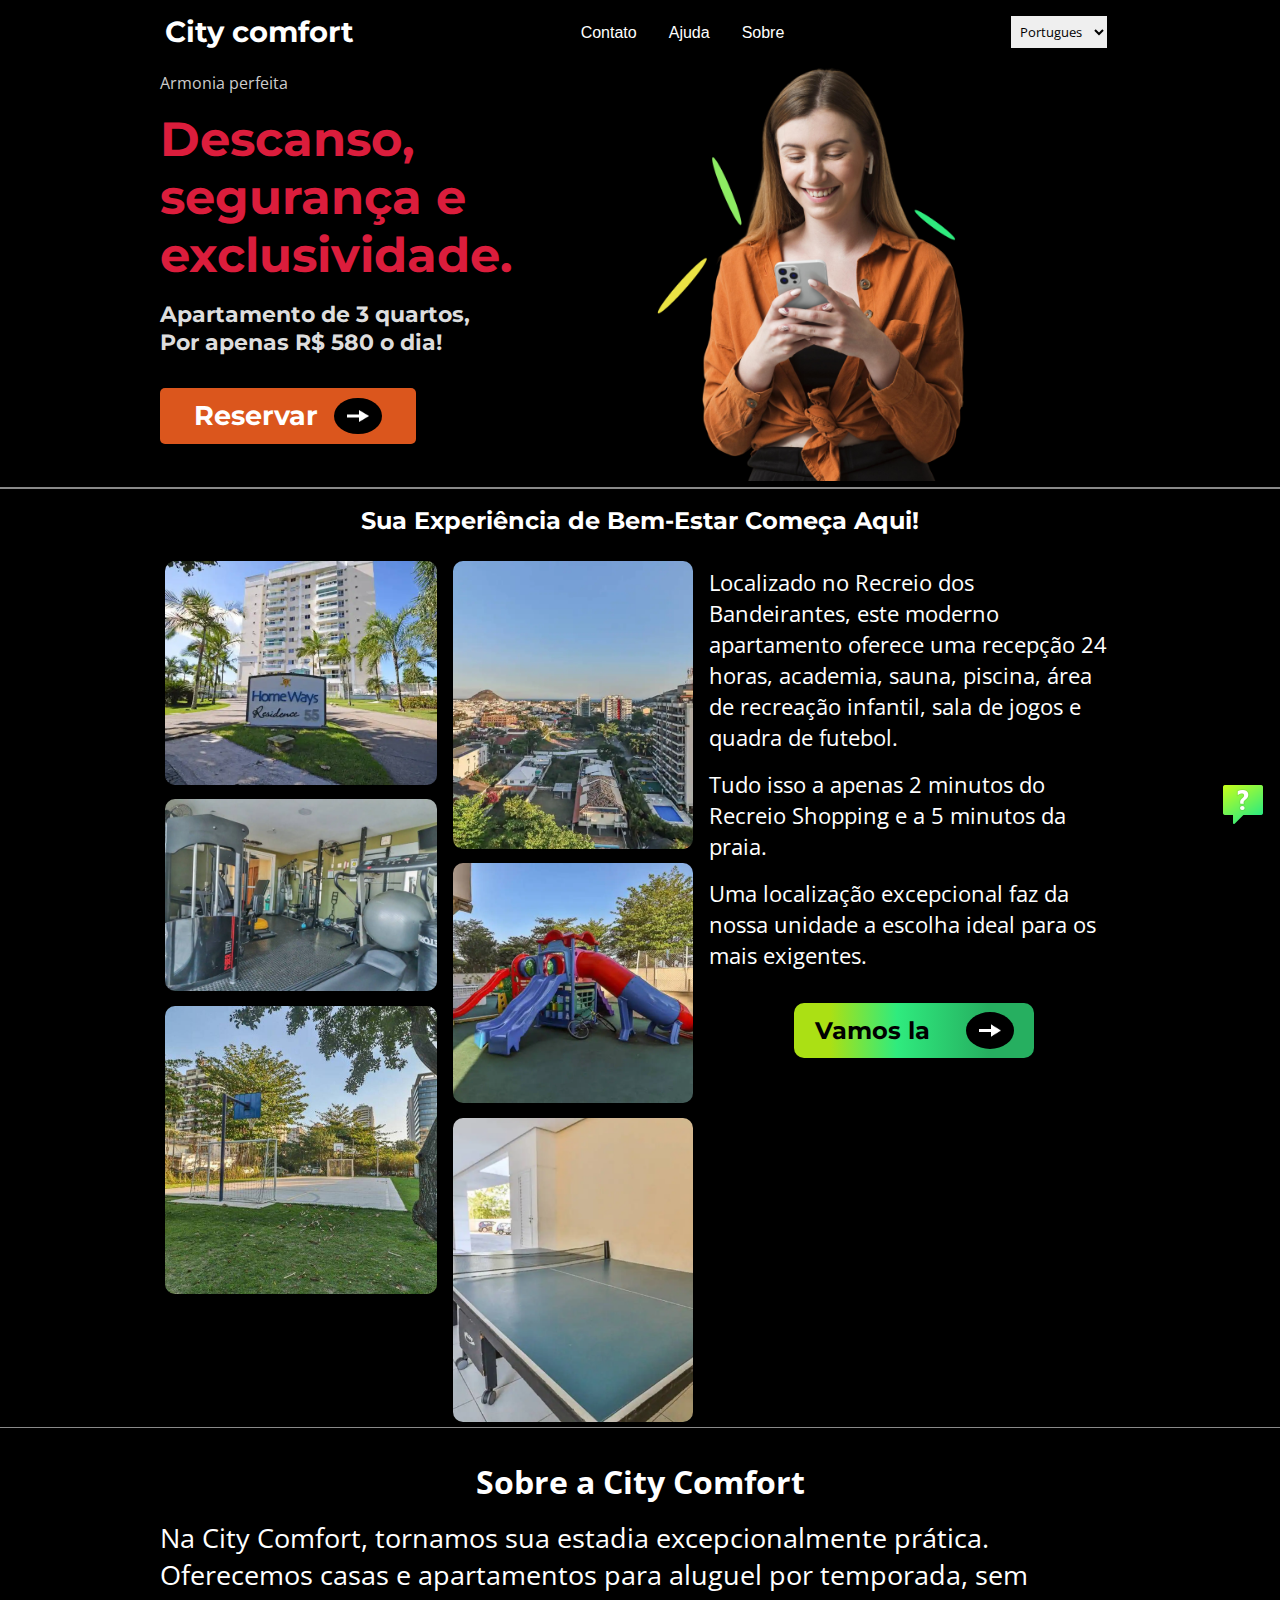
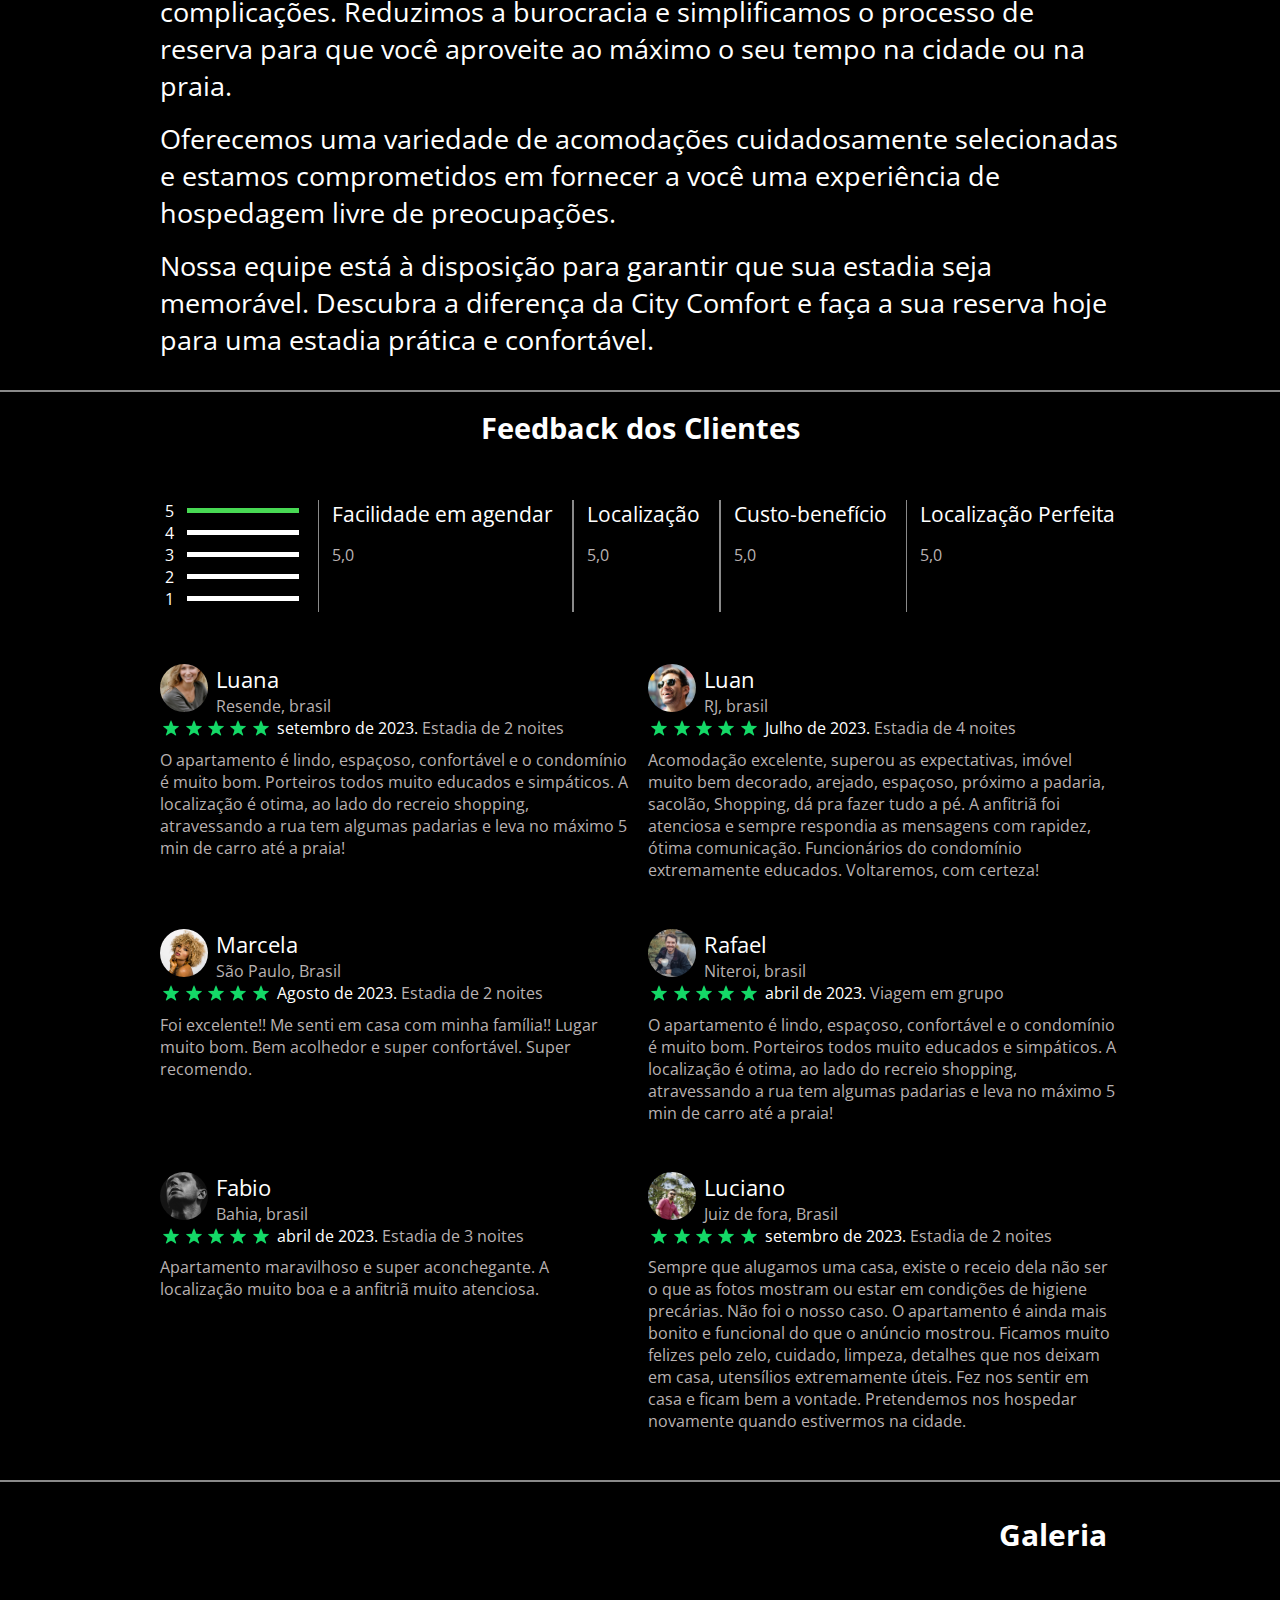
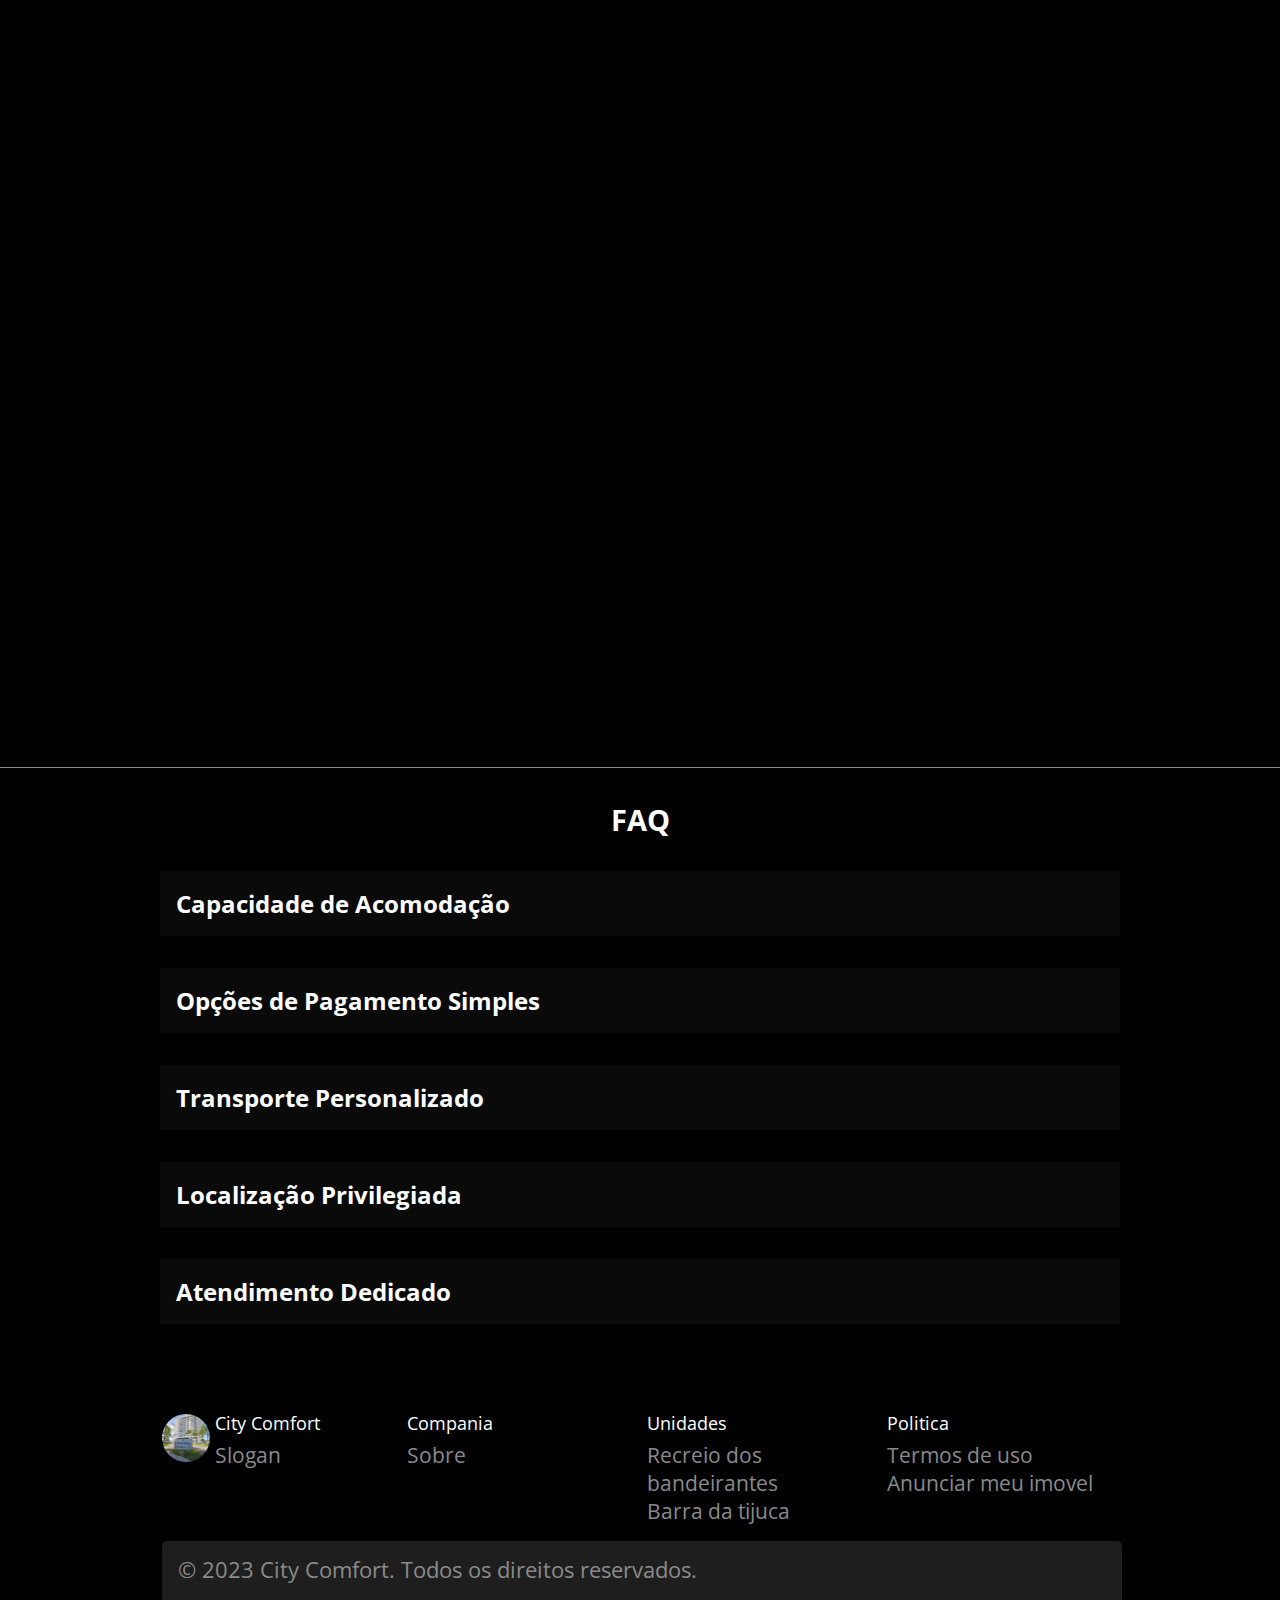
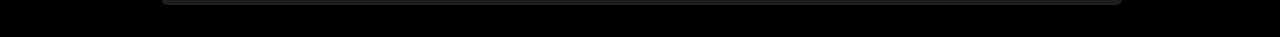
<file: index.html>
<!DOCTYPE html>
<html lang="pt-br">
<head>
    <meta charset="UTF-8">
    <meta name="viewport" content="width=device-width, initial-scale=1.0">
    <title>City Comfort</title>
    <link rel="preconnect" href="https://fonts.googleapis.com">
<link rel="preconnect" href="https://fonts.gstatic.com" crossorigin>
<link href="https://fonts.googleapis.com/css2?family=Montserrat:wght@400;500&display=swap" rel="stylesheet" preload>
<link rel="preconnect" href="https://fonts.googleapis.com" preload>
<link rel="preconnect" href="https://fonts.gstatic.com" crossorigin>
<link href="https://fonts.googleapis.com/css2?family=Open+Sans:wght@300&display=swap" rel="stylesheet" preload>
<link rel="preconnect" href="https://fonts.googleapis.com">
<link rel="preconnect" href="https://fonts.gstatic.com" crossorigin>
<link href="https://fonts.googleapis.com/css2?family=Montserrat:wght@500&family=Roboto:wght@100&display=swap" rel="stylesheet" preload>

    <link rel="stylesheet" href="./style.css">
</head>
<body>
 
    <section class="section-header">


        <header class="header"> 

            <nav class="nav"> 

            <div class="logo"> City comfort</div>

            <div class="desktop-infos">
             <li><a href="#" target="_blank" class="info-desktop"> Contato </a></p></li>
             <li><a href="#" target="_blank" class="info-desktop"> Ajuda </a></p> </li>
             <li><a href="#" target="_blank" class="info-desktop"> Sobre </a></p></li>

            </div>
            

            <div class="header-handle">
                
                <select class="lista"> 
                    <option value="pt"> Portugues </option>                  
                    <option value="en"> English </option>
                </select>

                <div class="menu"> 
                
                    
                    <div class="bar"> 
                        <ul class="ul-bar"> 
                       <li class="list-bar"><span class="bar-span">  </span> </li> 
                        <li class="list-bar"> <span class="bar-span" id="teste"> </span></li>
                    </ul>
                    </div>

                </div>

                <div class="modal-header-content">

                    <div class="close-modal-header"> 
                        <span class="close-modal-span-effect span1"> </span>
                        <span class="close-modal-span-effect span2"> </span>
                        <span class="close-modal-span-effect span3"> </span>
                        
                    </div>

                 

                    <ul class="ul-modal-content">


                   <li><a href="#" target="_blank">Contato </a> </li>
                   <li><a href="#" target="_blank">Ajuda </a> </li>
                   <li><a href="#" target="_blank">Sobre nós </a> </li>
                   <li><p class="copy-modal"> City Comfort &copy;</p> </li>
                </ul>

                </div>
            </div>


            <div class="modal-interactive">
                
                <div class="modal-interactive-content">

                    <div class="modal-header">

                        <span class="close-modal-interactive"> X </span>
                        <figure>
                            <img src="./img/img-1.webp" class="icon-modal-interactive">
                        </figure>
                         
                        <div class="modal-interactive-info">
                            <p class="modal-name"> Joao Vitor</p>
                            <p class="modal-function">Gerente de Experiência</p>
                            
                        </div>
                        </div> <!-- Modal header-->

                        <div class="modal-interactive-options" > 

                         <figure>
                            <img src="./img/img-1.webp" class="icon-modal-interactive">
                        
                        </figure>

                         <div class="modal-body-message">
   
                              <p class="paragraph-question">  Ola, como posso te ajudar?</p>
                               
                              <p class="paragraph-message">1- Localização</p>
                              <p class="paragraph-message">2- Formas de pagamento</p>
                              <p class="paragraph-message">3- Taxas Incluídas na Estadia</p>
                              <p class="paragraph-message">4- Sobre o apartamento</p>
                              <p class="paragraph-message">5- Acomodação</p>
                              <p class="paragraph-message">6- Quero reservar</p>
                        </div> <!-- Modal message-->

                    </div> <!-- modal option-->

                    <div class="modal-user-response"> 

                        <div class="response-box"> 
                       <p class="response"></p>

                       
                    </div>

                    <div class="box-response-agent">

                        <img src="./img/img-1.webp" class="icon-modal-interactive" id="agent-response-secundary">

       


                    <div class="modal-response-agent"> 

                       

                        <p class="response-agent"> </p>
                        
                        
                    </div>

                </div>

  

                         <div class="user-interactive"> 
                            <input type="text" class="input-modal" placeholder="Digite um numero">
                             <button class="btn-modal-interactive"> <img src="./icons/send.png" class="icon-send"> </button>
                         </div>

                    </div>

                </div> <!-- Modal content-->


            </div> <!-- modal interactive-->

            

        </nav>

        <div class="header-content"> 
           
            <div class="headings"> 
                <p> Armonia perfeita</p>
                <h1 class="heading">Descanso,  segurança e
                     exclusividade. 

                    </h1>

                    <h2 class="heading-two"> Apartamento de 3 quartos, Por apenas R$ 580 
                        o dia! </h2>

                        <button class="btn-header"><a href="#"> Reservar  </a>  <span><img src="./icons/arrow-right.png" class="arrow-right-btn arrow-header"> </span></button>
            </div>

          



        <div class="header-right-icon"> 
             <img src="./icon-person/header.png" class="img-header">

        </div>
        
    </div>


    <div class="item-fixed-bottom"> 

             

           

        <div class="itens-fixed">

            <ul class="ul-fixed">
                <li><a href="#" target="_blank"><img src="./icons/icon-whatsapp.png" class="icon-pop"> </a> </li> 
                
                <li><img src="./icons/icon-whatsapp.png" class="icon-pop" id="open-modal-option">  </li> 
                

            </ul>  


            <div class="line-fixed"> 
                <span class="line-span-fixed"> </span>

            </div> <!-- line fixed-->



        

            <div class="content-bottom"> 

                <div class="icon-open-content"> 
                    <img src="./icons/question.png" class="icon-open">
                </div>


                <div class="span-line-container"> 

                    <div class="span-line-effect"> </div>
                    <div class="span-line-effect"> </div>
                    <div class="span-line-effect"> </div>


                </div>



              

            </div>


       







         
                
            

 


        </div> <!-- itens fixed-->

    </div> <!-- fixed bottom-->



        </header>


       

    </section>

    <main class="main"> 

        <div class="comfort-box">

       
        <section class="comfort">

 

            <div class="content">

                <h2 class="comfort-heading">   Sua Experiência de Bem-Estar
                    Começa Aqui! </h2>
          
                    <div class="comfort-itens-box">

             <div class="imgs-comfort"> 

                <div class="imgs-comfort-left">
                
                <figure> 
                    <img src="./apartament/img-1.webp" class="icon icon-1">
                </figure>

                <figure> 
                    <img src="./apartament/img-3.webp" class="icon icon-2">
                </figure>

                <figure> 
                    <img src="./apartament/img-5.jpg" class="icon icon-3">
                </figure>
                

            </div>

            
             <div class="imgs-comfort-right">
                
                <figure> 
                    <img src="./apartament/img-2.webp" class="icon icon-4">
                </figure>
  
                <figure> 
                    <img src="./apartament/img-4.webp" class="icon icon-5">
                </figure>
                <figure> 

                    <img src="./apartament/img-6.webp" class="icon icon-6">
                </figure>

                              
            </div>
                
             </div>



             <div class="box-description"> 

                <p> Localizado no Recreio dos
                    Bandeirantes, este moderno
                    apartamento oferece uma 
                    recepção 24 horas, academia,
                    sauna, piscina, área de 
                    recreação infantil, sala de jogos
                    e quadra de futebol. 
                    
                </p>

                <p>  Tudo isso a apenas 2 minutos 
                    do Recreio Shopping e a 5 
                    minutos da praia.</p>

                <p> Uma localização excepcional 
                    faz da nossa unidade a
                    escolha ideal para os mais
                    exigentes.</p>
               
                    <div class="btn-comfort-box"> 
 
                        <button class="btn-comfort"><a href="#" target="_blank"> Vamos la   </a>  <span><img src="./icons/arrow-right.png" class="arrow-right-btn"> </span> </button>

                    </div>

        

            </div>
        </div> 

    </div>
    

        </section>
    </div>




        <section class="sobre"> 

            <div class="content"> 

            <h2 class="sobre-nos"> Sobre a City Comfort</h2>

            <p> Na City Comfort, tornamos sua estadia excepcionalmente prática.
                Oferecemos casas e apartamentos para aluguel por temporada, 
                sem complicações. Reduzimos a burocracia e simplificamos o 
                processo de reserva para que você aproveite ao máximo o seu 
                tempo na cidade ou na praia. </p>


                <p> Oferecemos uma variedade de acomodações cuidadosamente
                    selecionadas e estamos comprometidos em fornecer a você uma
                    experiência de hospedagem livre de preocupações.</p>

                    <p> Nossa equipe está à disposição para garantir que sua estadia seja
                        memorável. Descubra a diferença da City Comfort e faça a sua
                        reserva hoje para uma estadia prática e confortável.</p>
      
                    </div>
                    </section>


                    

   

        <section class="feedbacks"> 

            <div class="content"> 
  
            <h2 class="heading-feed"> Feedback dos Clientes</h2>


             <div class="feed-container"> 

                <div class="feed-content-notes">

                    <div class="avaliation">
                 
                    <p> 5 <span class="progress-line green"> </span></p>
                    <p> 4 <span class="progress-line"> </span></p>
                    <p> 3 <span class="progress-line"> </span></p>
                    <p> 2 <span class="progress-line"> </span></p>
                    <p> 1 <span class="progress-line"> </span></p>

                </div> <!-- avaliation-->
 
                <div class="descriptions-notes"> 

                      <span class="span-note"> </span>

                      <div class="box-notes"> 

                    <p class="paragraph-description-info"> Facilidade em agendar</p>
                     <p class="paragraph-notes"> 5,0</p>
                
                    </div>

                </div> <!-- notes-->

                <div class="descriptions-notes"> 

                 

                    <span class="span-note"> </span>

                    <div class="box-notes"> 

                    <p class="paragraph-description-info"> Localização</p>
                     <p class="paragraph-notes"> 5,0</p>
                     </div>

                </div>

                <div class="descriptions-notes"> 
 
                   <span class="span-note"> </span>

                    <div class="box-notes"> 
                    <p class="paragraph-description-info"> Custo-benefício</p>
                     <p class="paragraph-notes"> 5,0</p>
                    </div>

                </div>

                <div class="descriptions-notes"> 


                    <span class="span-note"> </span>

                    <div class="box-notes"> 
                    <p class="paragraph-description-info"> Localização Perfeita</p>
                     <p class="paragraph-notes"> 5,0</p>
                    </div>


                </div>

      

                </div> <!-- Notes-->

                <div class="person-info-container">


                <article class="person-feed">

                    <div class="person-header"> 
                        <figure> 
                            <img src="./feed-person/img-1.jpg" class="icon-person-feed">
                        </figure>
   
                        <div class="person-info"> 
                            <p class="person-name"> Luana</p>
                            <p class="person-city"> Resende, brasil</p>

                        </div>
                        
                    </div> <!-- person header-->
                   
                    <div class="person-date-info"> 

                        <div class="person-date-box"> 
                        
                        <div class="icons-star-person"> 
                            <img src="./icon-person/icon-star.png" class="icon-star" alt="icone estrela">
                            <img src="./icon-person/icon-star.png" class="icon-star" alt="icone estrela">
                            <img src="./icon-person/icon-star.png" class="icon-star" alt="icone estrela">
                            <img src="./icon-person/icon-star.png" class="icon-star" alt="icone estrela">
                            <img src="./icon-person/icon-star.png" class="icon-star" alt="icone estrela">
                
                                                                      
                        </div>

                        <div class="person-date-accommodation"> 
                            <p> <span class="date-span"> setembro de 2023.</span>  Estadia de 2 noites</p>

         
                    </div>

                    </div> 

               

               

                        <div class="person-feedback-content"> 
                            <p class="person-feedback-description"> O apartamento é lindo, espaçoso, confortável
                                e o condomínio é muito bom. Porteiros todos
                               muito educados e simpáticos. A localização é 
                               otima, ao lado do recreio shopping,
                               atravessando a rua tem algumas padarias e 
                               leva no máximo 5 min de carro até a praia! </p>
                        </div>
                        

                    </div>

                </article> <!-- person feed-->

                <article class="person-feed">

                    <div class="person-header"> 
                        <figure> 
                            <img src="./feed-person/img-2.jpg" class="icon-person-feed" width="30rem" height="30rem">
                        </figure>
   
                        <div class="person-info"> 
                            <p class="person-name"> Luan</p>
                            <p class="person-city"> RJ, brasil</p>

                        </div>
                        
                    </div> <!-- person header-->
                   
                    <div class="person-date-info"> 

                        <div class="person-date-box"> 
                        
                        <div class="icons-star-person"> 
                            <img src="./icon-person/icon-star.png" class="icon-star" alt="icone estrela">
                            <img src="./icon-person/icon-star.png" class="icon-star" alt="icone estrela">
                            <img src="./icon-person/icon-star.png" class="icon-star" alt="icone estrela">
                            <img src="./icon-person/icon-star.png" class="icon-star" alt="icone estrela">
                            <img src="./icon-person/icon-star.png" class="icon-star" alt="icone estrela">
                
         
                        </div>

                        <div class="person-date-accommodation"> 
                            <p> <span class="date-span"> Julho de 2023. </span> Estadia de 4 noites</p>

                        </div>

                        </div>

                        <div class="person-feedback-content"> 
                            <p class="person-feedback-description"> Acomodação excelente, superou as
                                expectativas, imóvel muito bem decorado,
                                arejado, espaçoso, próximo a padaria, sacolão,
                                Shopping, dá pra fazer tudo a pé. A anfitriã foi 
                               atenciosa e sempre respondia as mensagens
                                com rapidez, ótima comunicação. 
                               Funcionários do condomínio extremamente
                                educados. Voltaremos, com certeza! </p>
                        </div>
                        
                       

                    </div>

                </article> <!-- person feed-->
                <article class="person-feed">

                    <div class="person-header"> 
                        <figure> 
                            <img src="./feed-person/img-3.jpg" class="icon-person-feed" width="30rem" height="30rem">
                        </figure>
   
                        <div class="person-info"> 
                            <p class="person-name"> Marcela</p>
                            <p class="person-city"> São Paulo, Brasil</p>

                        </div>
                        
                    </div> <!-- person header-->
                   
                    <div class="person-date-info"> 

                        <div class="person-date-box"> 
                        
                        <div class="icons-star-person"> 
                            <img src="./icon-person/icon-star.png" class="icon-star" alt="icone estrela">
                            <img src="./icon-person/icon-star.png" class="icon-star" alt="icone estrela">
                            <img src="./icon-person/icon-star.png" class="icon-star" alt="icone estrela">
                            <img src="./icon-person/icon-star.png" class="icon-star" alt="icone estrela">
                            <img src="./icon-person/icon-star.png" class="icon-star" alt="icone estrela">
                
         
                        </div>

                        <div class="person-date-accommodation"> 
                            <p> <span class="date-span"> Agosto de 2023.  </span> Estadia de 2 noites</p>

                        </div>

                        </div>

                        <div class="person-feedback-content"> 
                            <p class="person-feedback-description"> Foi excelente!! Me senti em casa com minha
                                família!! Lugar muito bom. Bem acolhedor e
                                super confortável. Super recomendo. </p>
                        </div>

                 

                    </div>

                </article> <!-- person feed-->
                <article class="person-feed">

                    <div class="person-header"> 
                        <figure> 
                            <img src="./feed-person/img-4.jpg" class="icon-person-feed" width="30rem" height="30rem">
                        </figure>
   
                        <div class="person-info"> 
                            <p class="person-name"> Rafael</p>
                            <p class="person-city"> Niteroi, brasil</p>

                        </div>
                        
                    </div> <!-- person header-->
                   
                    <div class="person-date-info"> 
                        
                        <div class="person-date-box"> 

                        <div class="icons-star-person"> 
                            <img src="./icon-person/icon-star.png" class="icon-star" alt="icone estrela">
                            <img src="./icon-person/icon-star.png" class="icon-star" alt="icone estrela">
                            <img src="./icon-person/icon-star.png" class="icon-star" alt="icone estrela">
                            <img src="./icon-person/icon-star.png" class="icon-star" alt="icone estrela">
                            <img src="./icon-person/icon-star.png" class="icon-star" alt="icone estrela">
                
         
                        </div>

                        <div class="person-date-accommodation"> 
                            <p> <span class="date-span">abril de 2023. </span> Viagem em grupo</p>

                        </div>
                        </div>

                        <div class="person-feedback-content"> 
                            <p class="person-feedback-description"> O apartamento é lindo, espaçoso, confortável
                                e o condomínio é muito bom. Porteiros todos
                               muito educados e simpáticos. A localização é 
                               otima, ao lado do recreio shopping,
                               atravessando a rua tem algumas padarias e 
                               leva no máximo 5 min de carro até a praia! </p>
                        </div>
                        

                    </div>

                </article> <!-- person feed-->
                <article class="person-feed">

                    <div class="person-header"> 
                        <figure> 
                            <img src="./feed-person/img-5.jpg" class="icon-person-feed" width="30rem" height="30rem">
                        </figure>
   
                        <div class="person-info"> 
                            <p class="person-name"> Fabio</p>
                            <p class="person-city"> Bahia, brasil</p>

                        </div>
                        
                    </div> <!-- person header-->
                   
                    <div class="person-date-info">
                        
                        <div class="person-date-box"> 
                        
                        <div class="icons-star-person"> 
                            <img src="./icon-person/icon-star.png" class="icon-star" alt="icone estrela">
                            <img src="./icon-person/icon-star.png" class="icon-star" alt="icone estrela">
                            <img src="./icon-person/icon-star.png" class="icon-star" alt="icone estrela">
                            <img src="./icon-person/icon-star.png" class="icon-star" alt="icone estrela">
                            <img src="./icon-person/icon-star.png" class="icon-star" alt="icone estrela">
                
         
                        </div>

                        <div class="person-date-accommodation"> 
                            <p> <span class="date-span"> abril de 2023. </span> Estadia de 3 noites</p>

                        </div>
                        </div>

                        <div class="person-feedback-content"> 
                            <p class="person-feedback-description"> Apartamento maravilhoso e super 
                                aconchegante. A localização muito boa 
                                e a anfitriã muito atenciosa. </p>
                        </div>
                        

                    </div>

                </article> <!-- person feed-->

                <article class="person-feed">

                    <div class="person-header"> 
                        <figure> 
                            <img src="./feed-person/img-6.jpg" class="icon-person-feed" width="30rem" height="30rem">
                        </figure>
   
                        <div class="person-info"> 
                            <p class="person-name"> Luciano</p>
                            <p class="person-city"> Juiz de fora, Brasil </p>

                        </div>
                        
                    </div> <!-- person header-->
                   
                    <div class="person-date-info"> 

                        <div class="person-date-box"> 
                        
                        <div class="icons-star-person"> 
                            <img src="./icon-person/icon-star.png" class="icon-star" alt="icone estrela">
                            <img src="./icon-person/icon-star.png" class="icon-star" alt="icone estrela">
                            <img src="./icon-person/icon-star.png" class="icon-star" alt="icone estrela">
                            <img src="./icon-person/icon-star.png" class="icon-star" alt="icone estrela">
                            <img src="./icon-person/icon-star.png" class="icon-star" alt="icone estrela">
                
         
                        </div>

                        <div class="person-date-accommodation"> 
                            <p> <span class="date-span"> setembro de 2023. </span>  Estadia de 2 noites</p>

                        </div>

                        </div>

                        <div class="person-feedback-content"> 
                            <p class="person-feedback-description">Sempre que alugamos uma casa, existe o 
                                receio dela não ser o que as fotos mostram ou 
                                estar em condições de higiene precárias. Não
                                 foi o nosso caso. O apartamento é ainda mais 
                                bonito e funcional do que o anúncio mostrou.
                                 Ficamos muito felizes pelo zelo, cuidado, 
                                limpeza, detalhes que nos deixam em casa, 
                                utensílios extremamente úteis. Fez nos sentir
                                 em casa e ficam bem a vontade. Pretendemos
                                 nos hospedar novamente quando estivermos
                                 na cidade. </p>
                        </div>
                        

                    </div>

                </article> <!-- person feed-->

            

            </div> <!-- Person info container-->

             </div> <!-- feed Container-->

            </div>
              
        </section>

        <section class="section-gallery">

            <div class="gallery-content"> 

            <h2 class="gallery-heading"> Galeria </h2>

           <div class="gallery-box"> 

                 <figure>
                    <img src="./Gallery/gallery-1.webp" class="icon-gallery" data-anime="left" alt="residencia">
                 </figure>
                 
                 <figure>
                    <img src="./Gallery/gallery-2.webp" class="icon-gallery" data-anime="down" alt="residencia">         
                   </figure>
                        

                 <figure>
                    <img src="./Gallery/gallery-3.webp" class="icon-gallery" data-anime="down" alt="residencia">
                 </figure>

                 <figure>
                    <img src="./Gallery/gallery-4.jpg" class="icon-gallery" data-anime="left" alt="residencia">      
                   </figure>

                 <figure>
                    <img src="./Gallery/gallery-5.jpg" class="icon-gallery" data-anime="up" alt="residencia">
                
              </figure>
              
                 <figure>
                    <img src="./Gallery/gallery-6.webp" class="icon-gallery" data-anime="left" alt="residencia">
                
              </figure>
              
                
              



           </div>
           </div>

           
           




        </section>


        <section class="section-faq">

            <div class="content"> 
            
            <h2 class="heading-faq"> FAQ</h2>
    
             <dl class="accordion-content"> 
                <dt class="accordion-header" aria-expanded="false">  Capacidade de Acomodação  </dt>
                <dd class="accordion-body"> Nosso apartamento espaçoso pode acomodar até 7 pessoas, tornando-o perfeito para famílias ou grupos de amigos. Espaço não é um problema aqui!</dd>
             </dl>
    
             
             <dl class="accordion-content"> 
                <dt class="accordion-header" aria-expanded="false"> Opções de Pagamento Simples </dt>
                <dd class="accordion-body"> Aceitamos pagamentos de forma conveniente, incluindo PIX e transferências bancárias. Facilitamos o processo de pagamento para tornar sua reserva ainda mais fácil. </dd>
             </dl>
    
             
             <dl class="accordion-content"> 
                <dt class="accordion-header" aria-expanded="false"> Transporte Personalizado </dt>
                <dd class="accordion-body"> Vá a qualquer lugar da cidade com facilidade! Oferecemos a opção de um motorista 
                    particular para explorar os melhores pontos turísticos. Conte com nosso diferencial em serviços de locomoção.</dd>
             </dl>
    
             
             <dl class="accordion-content"> 
                <dt class="accordion-header" aria-expanded="false"> Localização Privilegiada <span class="rotate"> </span>  </dt>
                <dd class="accordion-body"> Nosso apartamento está estrategicamente localizado perto dos principais pontos de interesse. Você terá fácil acesso a atrações turísticas e restaurantes.
                     Uma das nossas principais qualidades é a localização conveniente.</dd>
             </dl>
             
             <dl class="accordion-content"> 
                <dt class="accordion-header" aria-expanded="false">Atendimento Dedicado <span class="rotate"> </span>  </dt>
                <dd class="accordion-body"> Nosso compromisso com um atendimento excepcional é um dos nossos maiores diferenciais. Estamos disponíveis para atender às suas necessidades e garantir que você tenha uma estadia perfeita.</dd>
             </dl>

    
            </div>
             
        </section>
 


   


    </main>

   

    <footer class="footer">

        <div class="footer-content"> 

            <div class="footer-slogan">  

                <figure> 
              
                    <img src="./img/img-1.webp" class="icon-footer"> 
                </figure>

                <div class="footer-content-description"> 
                    <p class="footer-description-top"> City Comfort</p>
                    <p class="footer-description-body"> Slogan</p>
                </div>
            </div> <!-- footer slogan-->

 
            <div class="footer-content-description"> 
                <p class="footer-description-top"> Compania</p>
                <p class="footer-description-body"> Sobre</p>
            </div>
            
            <div class="footer-content-description"> 
                <p class="footer-description-top"> Unidades</p>
                <p class="footer-description-body"> Recreio dos bandeirantes</p>
                <p class="footer-description-body"> Barra da tijuca</p>
            </div>
            
            <div class="footer-content-description"> 
                <p class="footer-description-top"> Politica</p>
                <p class="footer-description-body"> Termos de uso</p>
                <p class="footer-description-body"> Anunciar meu imovel</p>
            </div>
            
        

        </div>

         <div class="footer-copy-box">
 
            <div class="footer-copy"> 
                <p class="copy-description"> &copy; 2023 City Comfort. Todos os direitos reservados.</p>
            </div>

         </div>


        
    </footer>
    
    
     <script src="./script.js"></script>
</body>
</html>
</file>
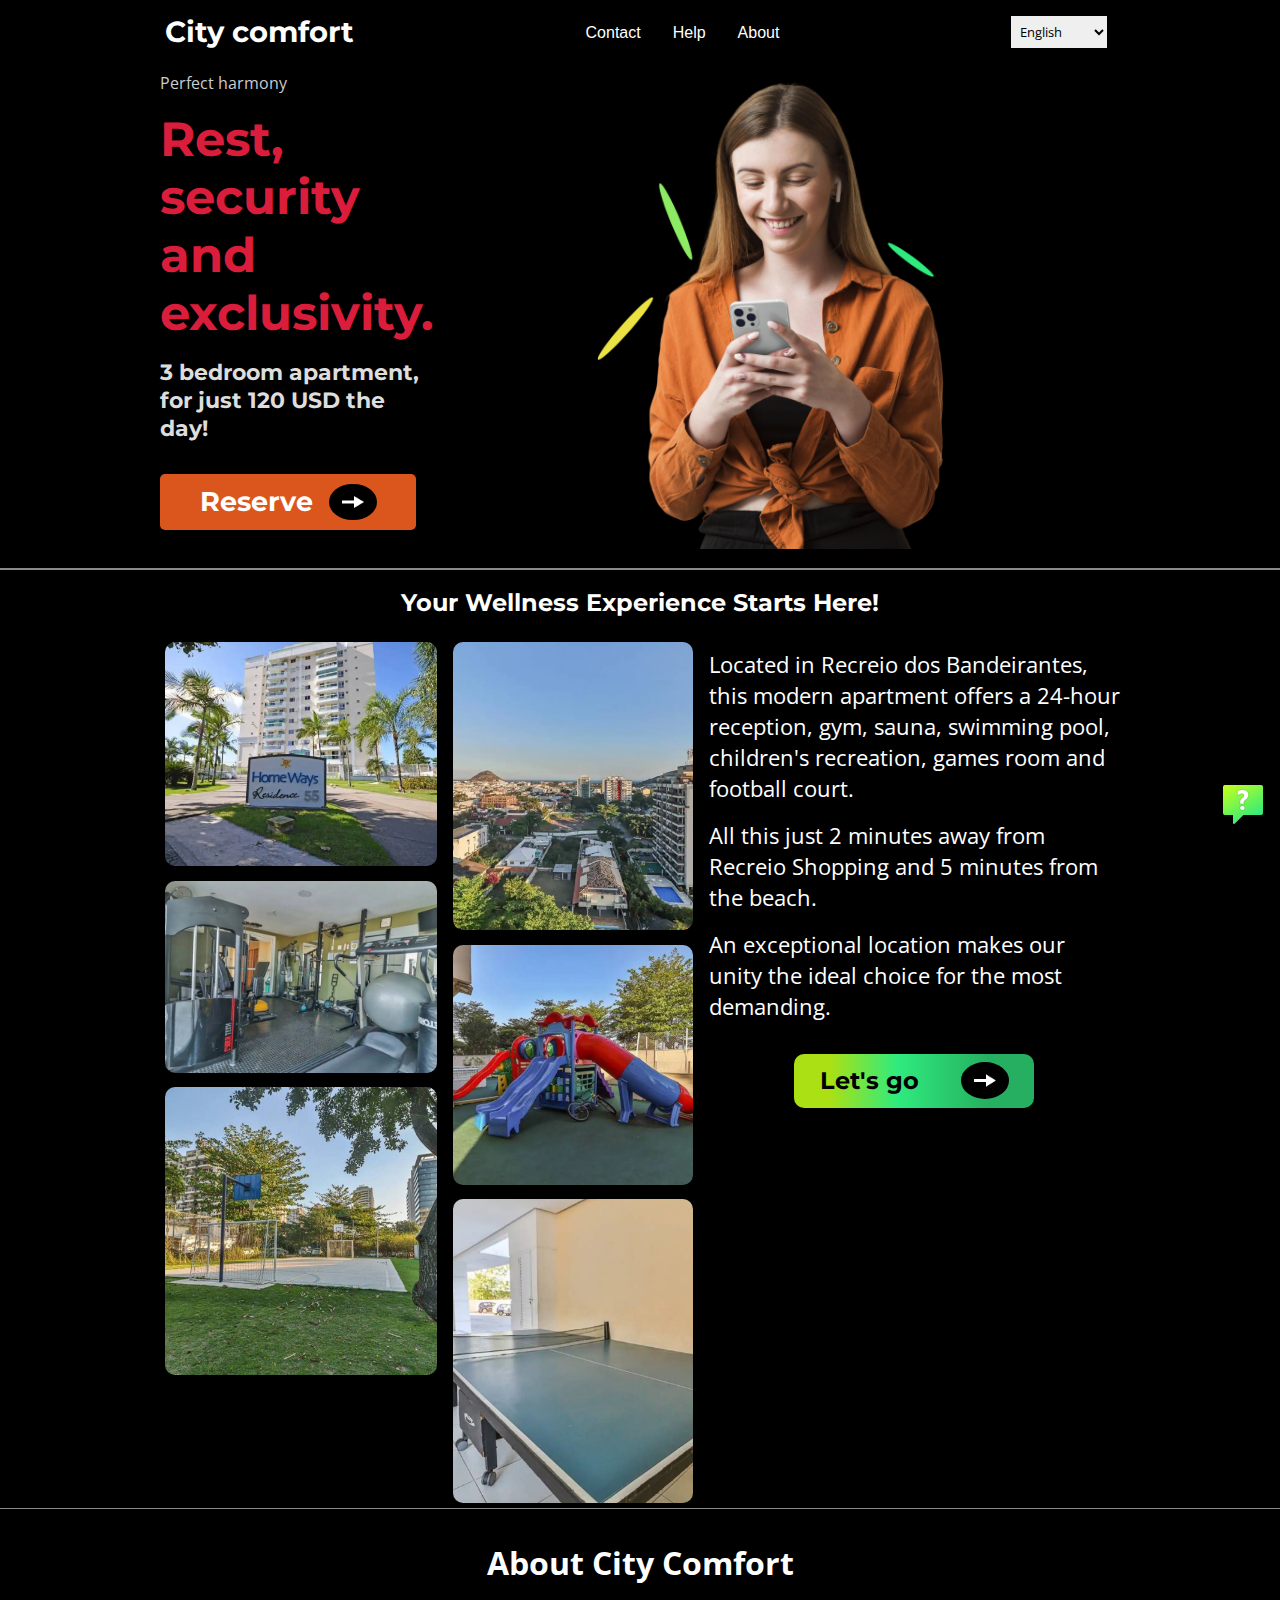
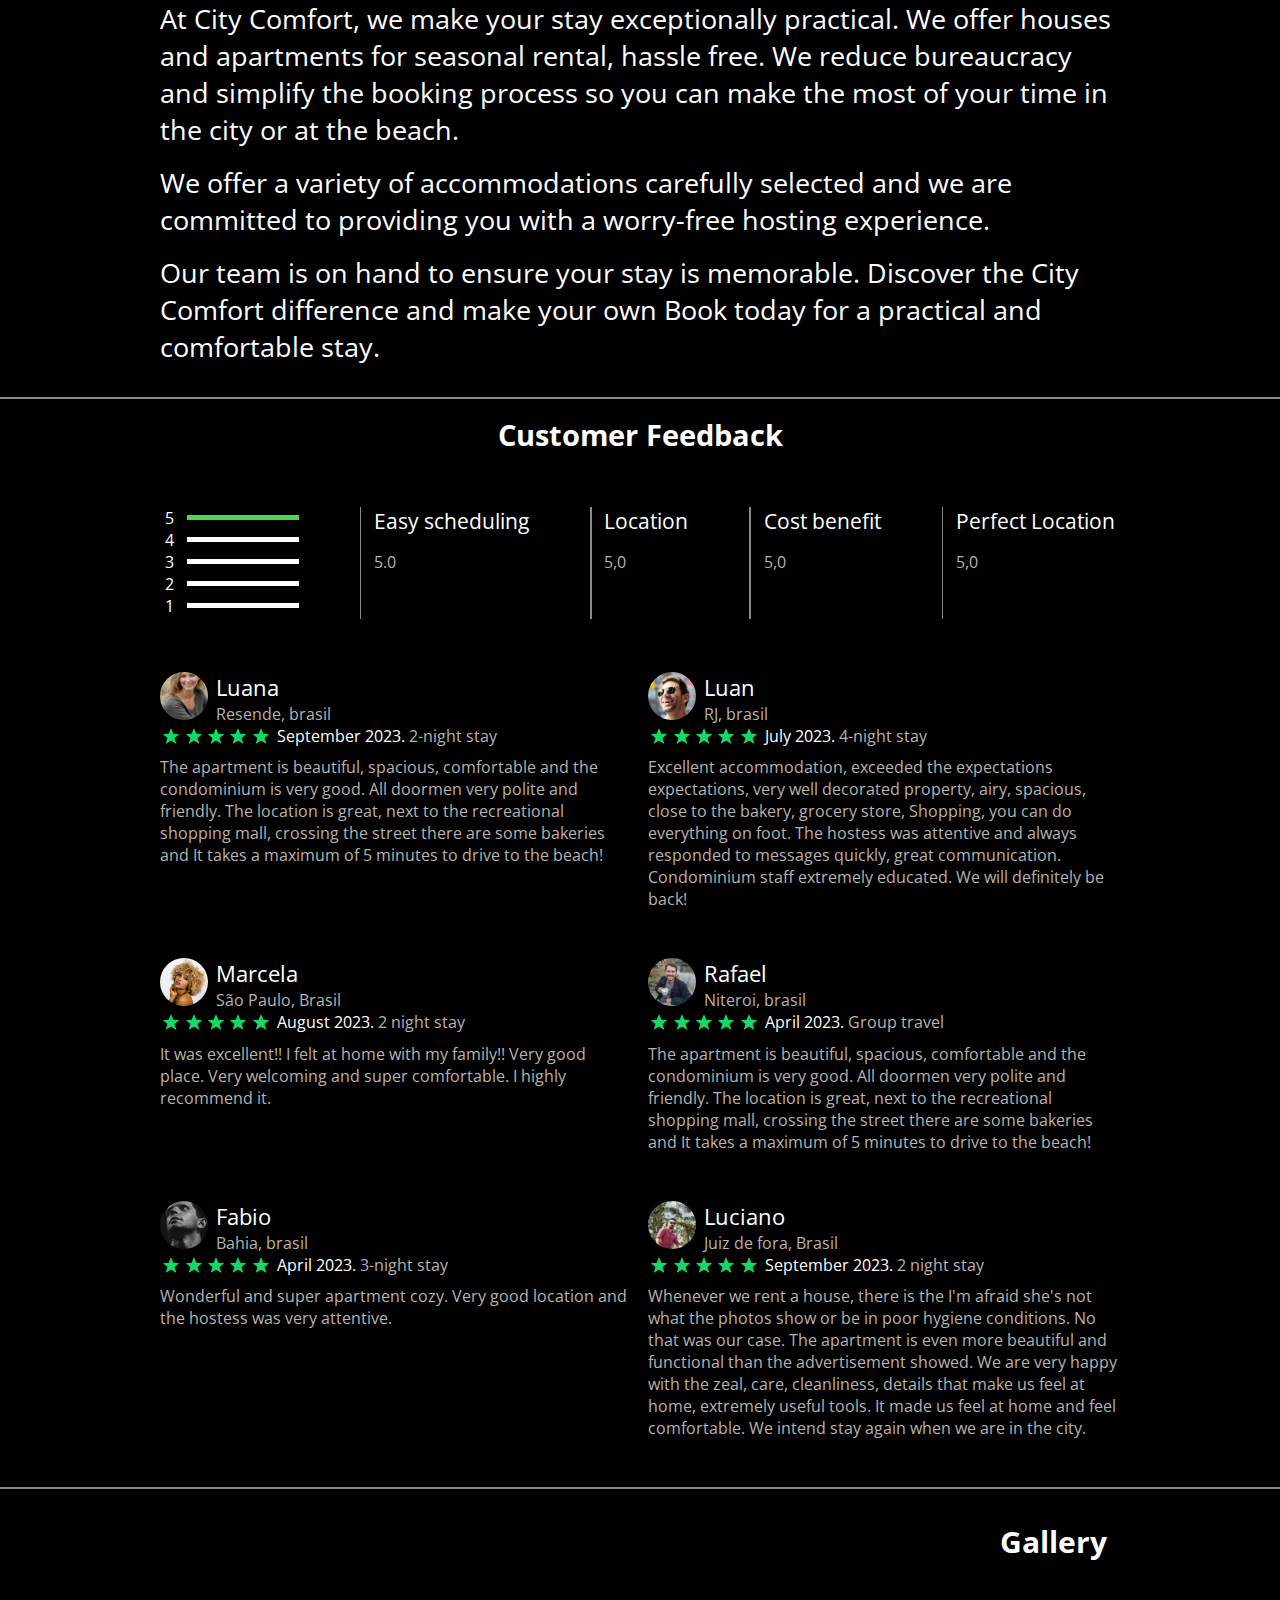
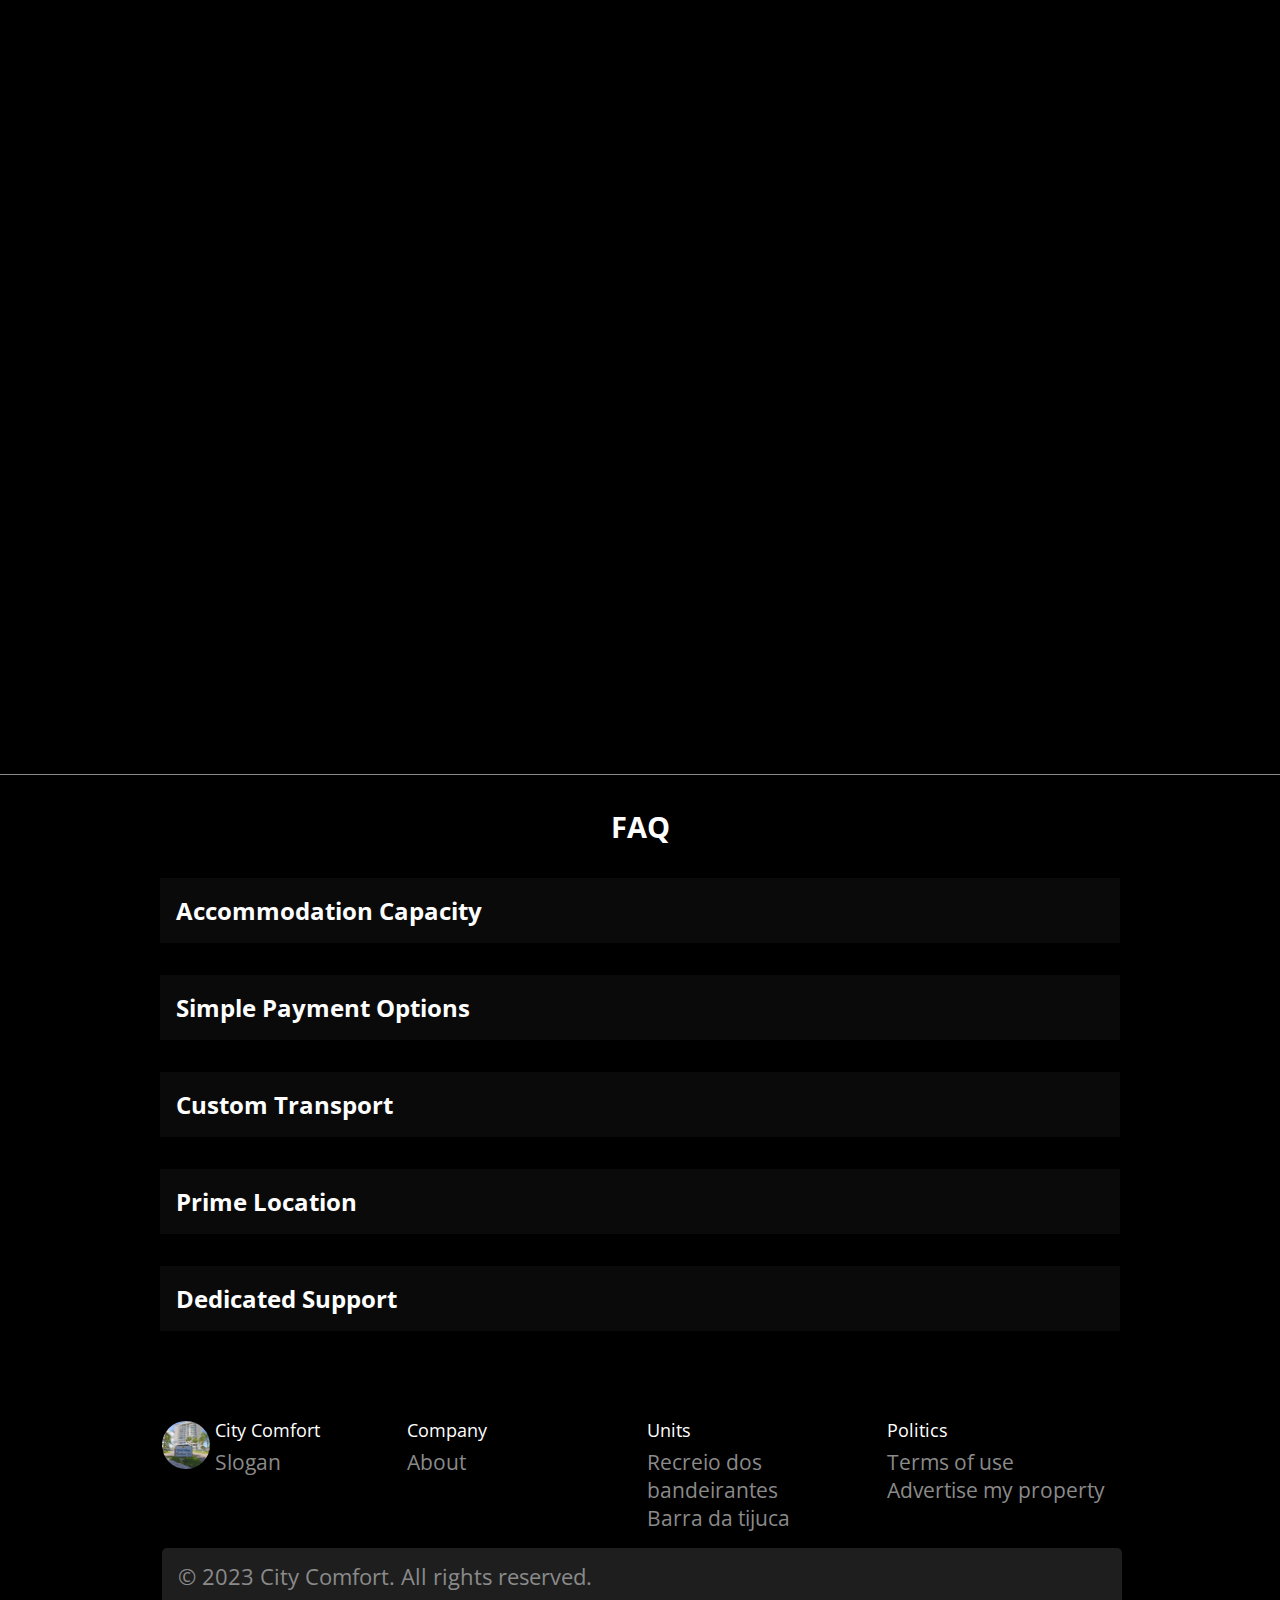
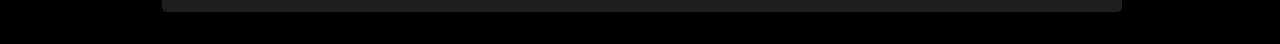
<file: en.html>
<!DOCTYPE html>
<html lang="pt-br">
<head>
    <meta charset="UTF-8">
    <meta name="viewport" content="width=device-width, initial-scale=1.0">
    <title>City Comfort</title>
    <link rel="preconnect" href="https://fonts.googleapis.com">
<link rel="preconnect" href="https://fonts.gstatic.com" crossorigin>
<link href="https://fonts.googleapis.com/css2?family=Montserrat:wght@400;500&display=swap" rel="stylesheet" preload>
<link rel="preconnect" href="https://fonts.googleapis.com" preload>
<link rel="preconnect" href="https://fonts.gstatic.com" crossorigin>
<link href="https://fonts.googleapis.com/css2?family=Open+Sans:wght@300&display=swap" rel="stylesheet" preload>
<link rel="preconnect" href="https://fonts.googleapis.com">
<link rel="preconnect" href="https://fonts.gstatic.com" crossorigin>
<link href="https://fonts.googleapis.com/css2?family=Montserrat:wght@500&family=Roboto:wght@100&display=swap" rel="stylesheet" preload>

    <link rel="stylesheet" href="./style.css">
</head>
<body>
 
    <section class="section-header">


        <header class="header"> 

            <nav class="nav"> 

            <div class="logo"> City comfort</div>

            <div class="desktop-infos">
             <li><a href="#" target="_blank" class="info-desktop"> Contact </a></p></li>
             <li><a href="#" target="_blank" class="info-desktop"> Help </a></p> </li>
             <li><a href="#" target="_blank" class="info-desktop"> About </a></p></li>

            </div>
            

            <div class="header-handle">
                
                <select class="lista"> 
                    <option value="en"> English </option>
                    <option value="pt"> Portugues </option>                  
       
                </select>

                <div class="menu"> 
                
                    
                    <div class="bar"> 
                        <ul class="ul-bar"> 
                       <li class="list-bar"><span class="bar-span">  </span> </li> 
                        <li class="list-bar"> <span class="bar-span" id="teste"> </span></li>
                    </ul>
                    </div>

                </div>

                <div class="modal-header-content">

                    <div class="close-modal-header"> 
                        <span class="close-modal-span-effect span1"> </span>
                        <span class="close-modal-span-effect span2"> </span>
                        <span class="close-modal-span-effect span3"> </span>
                        
                    </div>

                 

                    <ul class="ul-modal-content">


                   <li><a href="#" target="_blank">Contact </a> </li>
                   <li><a href="#" target="_blank">Help </a> </li>
                   <li><a href="#" target="_blank">About us </a> </li>
                   <li><p class="copy-modal"> City Comfort &copy;</p> </li>
                </ul>

                </div>
            </div>


            <div class="modal-interactive">
                
                <div class="modal-interactive-content">

                    <div class="modal-header">

                        <span class="close-modal-interactive"> X </span>
                        <figure>
                            <img src="./img/img-1.webp" class="icon-modal-interactive">
                        </figure>
                         
                        <div class="modal-interactive-info">
                            <p class="modal-name"> Joao Vitor</p>
                            <p class="modal-function">Experience Manager</p>
                            
                        </div>
                        </div> <!-- Modal header-->

                        <div class="modal-interactive-options" > 

                         <figure>
                            <img src="./img/img-1.webp" class="icon-modal-interactive">
                        
                        </figure>

                         <div class="modal-body-message">
   
                            <p class="paragraph-question"> Hello, how can I help you?</p>
                               
                            <p class="paragraph-message">1- Location</p>
                            <p class="paragraph-message">2- Payment methods</p>
                            <p class="paragraph-message">3- Fees Included in the Stay</p>
                            <p class="paragraph-message">4- About the apartment</p>
                            <p class="paragraph-message">5- Accommodation</p>
                            <p class="paragraph-message">6- I want to book</p>


                        </div> <!-- Modal message-->

                    </div> <!-- modal option-->

                    <div class="modal-user-response"> 

                        <div class="response-box"> 
                       <p class="response"></p>

                       
                    </div>

                    <div class="box-response-agent">

                        <img src="./img/img-1.webp" class="icon-modal-interactive" id="agent-response-secundary">

       


                    <div class="modal-response-agent"> 

                       

                        <p class="response-agent"> </p>
                        
                        
                    </div>

                </div>

  

                         <div class="user-interactive"> 
                            <input type="text" class="input-modal" placeholder="Digite um numero">
                             <button class="btn-modal-interactive"> <img src="./icons/send.png" class="icon-send"> </button>
                         </div>

                    </div>

                </div> <!-- Modal content-->


            </div> <!-- modal interactive-->

            

        </nav>

        <div class="header-content">
           
            <div class="headings">
                <p> Perfect harmony</p>
                <h1 class="heading">Rest, security and
                    exclusivity.

                    </h1>

                    <h2 class="heading-two"> 3 bedroom apartment, for just 120 USD                        the day! </h2>

                        <button class="btn-header"><a href="#"> Reserve </a> <span><img src="./icons/arrow-right.png" class="arrow-right-btn arrow -header"> </span></button>
            </div>



          



        <div class="header-right-icon"> 
             <img src="./icon-person/header.png" class="img-header">

        </div>
        
    </div>


    <div class="item-fixed-bottom"> 

             

           

        <div class="itens-fixed">

            <ul class="ul-fixed">
                <li><a href="#" target="_blank"><img src="./icons/icon-whatsapp.png" class="icon-pop"> </a> </li> 
                
                <li><img src="./icons/icon-whatsapp.png" class="icon-pop" id="open-modal-option">  </li> 
                

            </ul>  


            <div class="line-fixed"> 
                <span class="line-span-fixed"> </span>

            </div> <!-- line fixed-->



        

            <div class="content-bottom"> 

                <div class="icon-open-content"> 
                    <img src="./icons/question.png" class="icon-open">
                </div>


                <div class="span-line-container"> 

                    <div class="span-line-effect"> </div>
                    <div class="span-line-effect"> </div>
                    <div class="span-line-effect"> </div>


                </div>



              

            </div>


       







         
                
            

 


        </div> <!-- itens fixed-->

    </div> <!-- fixed bottom-->



        </header>


       

    </section>

    <main class="main"> 

        <div class="comfort-box">

       
        <section class="comfort">

 

            <div class="content">

                <h2 class="comfort-heading">   Your Wellness Experience Starts Here! </h2>
          
                    <div class="comfort-itens-box">

             <div class="imgs-comfort"> 

                <div class="imgs-comfort-left">
                
                <figure> 
                    <img src="./apartament/img-1.webp" class="icon icon-1">
                </figure>

                <figure> 
                    <img src="./apartament/img-3.webp" class="icon icon-2">
                </figure>

                <figure> 
                    <img src="./apartament/img-5.jpg" class="icon icon-3">
                </figure>
                

            </div>

            
             <div class="imgs-comfort-right">
                
                <figure> 
                    <img src="./apartament/img-2.webp" class="icon icon-4">
                </figure>
  
                <figure> 
                    <img src="./apartament/img-4.webp" class="icon icon-5">
                </figure>
                <figure> 

                    <img src="./apartament/img-6.webp" class="icon icon-6">
                </figure>

                              
            </div>
                
             </div>



             <div class="box-description"> 

                <p> Located in Recreio dos
                    Bandeirantes, this modern
                    apartment offers a
                    24-hour reception, gym,
                    sauna, swimming pool,
                    children's recreation, games room
                    and football court.
                    
                </p>

                <p> All this just 2 minutes away
                    from Recreio Shopping and 5
                    minutes from the beach.</p>

                <p> An exceptional location
                    makes our unity the
                    ideal choice for the most
                    demanding.</p>


                    <div class="btn-comfort-box"> 
 
                        <button class="btn-comfort"><a href="#" target="_blank"> Let's go   </a>  <span><img src="./icons/arrow-right.png" class="arrow-right-btn"> </span> </button>

                    </div>

        

            </div>
        </div> 

    </div>
    

        </section>
    </div>




        <section class="sobre"> 

            <div class="content"> 

            <h2 class="sobre-nos"> About City Comfort</h2>

            <p>At City Comfort, we make your stay exceptionally practical.
                We offer houses and apartments for seasonal rental,
                hassle free. We reduce bureaucracy and simplify the
                booking process so you can make the most of your
                time in the city or at the beach. </p>


                <p>We offer a variety of accommodations carefully
                    selected and we are committed to providing you with a
                    worry-free hosting experience.</p>

                    <p> Our team is on hand to ensure your stay is
                        memorable. Discover the City Comfort difference and make your own
                        Book today for a practical and comfortable stay.</p>


      
                    </div>
                    </section>


                    

   

        <section class="feedbacks"> 

            <div class="content"> 
  
                <h2 class="heading-feed">Customer Feedback</h2>

             <div class="feed-container"> 

                <div class="feed-content-notes">

                    <div class="avaliation">
                 
                    <p> 5 <span class="progress-line green"> </span></p>
                    <p> 4 <span class="progress-line"> </span></p>
                    <p> 3 <span class="progress-line"> </span></p>
                    <p> 2 <span class="progress-line"> </span></p>
                    <p> 1 <span class="progress-line"> </span></p>

                </div> <!-- avaliation-->
 
                <div class="descriptions-notes"> 

                      <span class="span-note"> </span>

                      <div class="box-notes"> 

                        <p class="paragraph-description-info"> Easy scheduling</p>
                        <p class="paragraph-notes"> 5.0</p>
                
                    </div>

                </div> <!-- notes-->

                <div class="descriptions-notes"> 

                 

                    <span class="span-note"> </span>

                    <div class="box-notes"> 

                    <p class="paragraph-description-info"> Location</p>
                     <p class="paragraph-notes"> 5,0</p>
                     </div>

                </div>

                <div class="descriptions-notes"> 
 
                   <span class="span-note"> </span>

                    <div class="box-notes"> 
                    <p class="paragraph-description-info"> Cost benefit</p>
                     <p class="paragraph-notes"> 5,0</p>
                    </div>

                </div>

                <div class="descriptions-notes"> 


                    <span class="span-note"> </span>

                    <div class="box-notes"> 
                    <p class="paragraph-description-info">Perfect Location</p>
                     <p class="paragraph-notes"> 5,0</p>
                    </div>


                </div>

      

                </div> <!-- Notes-->

                <div class="person-info-container">


                <article class="person-feed">

                    <div class="person-header"> 
                        <figure> 
                            <img src="./feed-person/img-1.jpg" class="icon-person-feed">
                        </figure>
   
                        <div class="person-info"> 
                            <p class="person-name"> Luana</p>
                            <p class="person-city"> Resende, brasil</p>

                        </div>
                        
                    </div> <!-- person header-->
                   
                    <div class="person-date-info"> 

                        <div class="person-date-box"> 
                        
                        <div class="icons-star-person"> 
                            <img src="./icon-person/icon-star.png" class="icon-star" alt="icone estrela">
                            <img src="./icon-person/icon-star.png" class="icon-star" alt="icone estrela">
                            <img src="./icon-person/icon-star.png" class="icon-star" alt="icone estrela">
                            <img src="./icon-person/icon-star.png" class="icon-star" alt="icone estrela">
                            <img src="./icon-person/icon-star.png" class="icon-star" alt="icone estrela">
                
                                                                      
                        </div>

                        <div class="person-date-accommodation"> 
                            <p> <span class="date-span"> September 2023.</span> 2-night stay</p>
         
                    </div>

                    </div> 

               

               

                        <div class="person-feedback-content"> 
                            <p class="person-feedback-description"> The apartment is beautiful, spacious, comfortable
                                and the condominium is very good. All doormen
                               very polite and friendly. The location is
                               great, next to the recreational shopping mall,
                               crossing the street there are some bakeries and
                               It takes a maximum of 5 minutes to drive to the beach! </p>
                        </div>
                        

                    </div>

                </article> <!-- person feed-->

                <article class="person-feed">

                    <div class="person-header"> 
                        <figure> 
                            <img src="./feed-person/img-2.jpg" class="icon-person-feed" width="30rem" height="30rem">
                        </figure>
   
                        <div class="person-info"> 
                            <p class="person-name"> Luan</p>
                            <p class="person-city"> RJ, brasil</p>

                        </div>
                        
                    </div> <!-- person header-->
                   
                    <div class="person-date-info"> 

                        <div class="person-date-box"> 
                        
                        <div class="icons-star-person"> 
                            <img src="./icon-person/icon-star.png" class="icon-star" alt="icone estrela">
                            <img src="./icon-person/icon-star.png" class="icon-star" alt="icone estrela">
                            <img src="./icon-person/icon-star.png" class="icon-star" alt="icone estrela">
                            <img src="./icon-person/icon-star.png" class="icon-star" alt="icone estrela">
                            <img src="./icon-person/icon-star.png" class="icon-star" alt="icone estrela">
                
         
                        </div>

                        <div class="person-date-accommodation"> 
                            <p> <span class="date-span"> July 2023. </span> 4-night stay</p>
                        </div>

                        </div>

                        <div class="person-feedback-content"> 
                            <p class="person-feedback-description"> Excellent accommodation, exceeded the expectations
                                expectations, very well decorated property,
                                airy, spacious, close to the bakery, grocery store,
                                Shopping, you can do everything on foot. The hostess was
                               attentive and always responded to messages
                                quickly, great communication.
                               Condominium staff extremely
                                educated. We will definitely be back!

 </p>
                        </div>
                        
                       

                    </div>

                </article> <!-- person feed-->
                <article class="person-feed">

                    <div class="person-header"> 
                        <figure> 
                            <img src="./feed-person/img-3.jpg" class="icon-person-feed" width="30rem" height="30rem">
                        </figure>
   
                        <div class="person-info"> 
                            <p class="person-name"> Marcela</p>
                            <p class="person-city"> São Paulo, Brasil</p>

                        </div>
                        
                    </div> <!-- person header-->
                   
                    <div class="person-date-info"> 

                        <div class="person-date-box"> 
                        
                        <div class="icons-star-person"> 
                            <img src="./icon-person/icon-star.png" class="icon-star" alt="icone estrela">
                            <img src="./icon-person/icon-star.png" class="icon-star" alt="icone estrela">
                            <img src="./icon-person/icon-star.png" class="icon-star" alt="icone estrela">
                            <img src="./icon-person/icon-star.png" class="icon-star" alt="icone estrela">
                            <img src="./icon-person/icon-star.png" class="icon-star" alt="icone estrela">
                
         
                        </div>

                        <div class="person-date-accommodation"> 
                            <p> <span class="date-span"> August 2023. </span> 2 night stay</p>


                        </div>

                        </div>

                        <div class="person-feedback-content"> 
                            <p class="person-feedback-description"> It was excellent!! I felt at home with my
                                family!! Very good place. Very welcoming and
                                super comfortable. I highly recommend it. </p>
                        </div>

                 

                    </div>

                </article> <!-- person feed-->
                <article class="person-feed">

                    <div class="person-header"> 
                        <figure> 
                            <img src="./feed-person/img-4.jpg" class="icon-person-feed" width="30rem" height="30rem">
                        </figure>
   
                        <div class="person-info"> 
                            <p class="person-name"> Rafael</p>
                            <p class="person-city"> Niteroi, brasil</p>

                        </div>
                        
                    </div> <!-- person header-->
                   
                    <div class="person-date-info"> 
                        
                        <div class="person-date-box"> 

                        <div class="icons-star-person"> 
                            <img src="./icon-person/icon-star.png" class="icon-star" alt="icone estrela">
                            <img src="./icon-person/icon-star.png" class="icon-star" alt="icone estrela">
                            <img src="./icon-person/icon-star.png" class="icon-star" alt="icone estrela">
                            <img src="./icon-person/icon-star.png" class="icon-star" alt="icone estrela">
                            <img src="./icon-person/icon-star.png" class="icon-star" alt="icone estrela">
                
         
                        </div>

                        <div class="person-date-accommodation"> 
                            <p> <span class="date-span">April 2023. </span> Group travel</p>
                        </div>
                        </div>

                        <div class="person-feedback-content"> 
                            <p class="person-feedback-description">The apartment is beautiful, spacious, comfortable
                                and the condominium is very good. All doormen
                               very polite and friendly. The location is
                               great, next to the recreational shopping mall,
                               crossing the street there are some bakeries and
                               It takes a maximum of 5 minutes to drive to the beach!

 </p>
                        </div>
                        

                    </div>

                </article> <!-- person feed-->
                <article class="person-feed">

                    <div class="person-header"> 
                        <figure> 
                            <img src="./feed-person/img-5.jpg" class="icon-person-feed" width="30rem" height="30rem">
                        </figure>
   
                        <div class="person-info"> 
                            <p class="person-name"> Fabio</p>
                            <p class="person-city"> Bahia, brasil</p>

                        </div>
                        
                    </div> <!-- person header-->
                   
                    <div class="person-date-info">
                        
                        <div class="person-date-box"> 
                        
                        <div class="icons-star-person"> 
                            <img src="./icon-person/icon-star.png" class="icon-star" alt="icone estrela">
                            <img src="./icon-person/icon-star.png" class="icon-star" alt="icone estrela">
                            <img src="./icon-person/icon-star.png" class="icon-star" alt="icone estrela">
                            <img src="./icon-person/icon-star.png" class="icon-star" alt="icone estrela">
                            <img src="./icon-person/icon-star.png" class="icon-star" alt="icone estrela">
                
         
                        </div>

                        <div class="person-date-accommodation"> 
                            <p> <span class="date-span"> April 2023. </span> 3-night stay</p>


                        </div>
                        </div>

                        <div class="person-feedback-content"> 
                            <p class="person-feedback-description">Wonderful and super apartment
                                cozy. Very good location
                                and the hostess was very attentive.</p>
                        </div>
                        

                    </div>

                </article> <!-- person feed-->

                <article class="person-feed">

                    <div class="person-header"> 
                        <figure> 
                            <img src="./feed-person/img-6.jpg" class="icon-person-feed" width="30rem" height="30rem">
                        </figure>
   
                        <div class="person-info"> 
                            <p class="person-name"> Luciano</p>
                            <p class="person-city"> Juiz de fora, Brasil </p>

                        </div>
                        
                    </div> <!-- person header-->
                   
                    <div class="person-date-info"> 

                        <div class="person-date-box"> 
                        
                        <div class="icons-star-person"> 
                            <img src="./icon-person/icon-star.png" class="icon-star" alt="icone estrela">
                            <img src="./icon-person/icon-star.png" class="icon-star" alt="icone estrela">
                            <img src="./icon-person/icon-star.png" class="icon-star" alt="icone estrela">
                            <img src="./icon-person/icon-star.png" class="icon-star" alt="icone estrela">
                            <img src="./icon-person/icon-star.png" class="icon-star" alt="icone estrela">
                
         
                        </div>

                        <div class="person-date-accommodation"> 
                            <p> <span class="date-span"> September 2023. </span> 2 night stay</p>
                        </div>

                        </div>

                        <div class="person-feedback-content"> 
                            <p class="person-feedback-description">Whenever we rent a house, there is the
                                I'm afraid she's not what the photos show or
                                be in poor hygiene conditions. No
                                 that was our case. The apartment is even more
                                beautiful and functional than the advertisement showed.
                                 We are very happy with the zeal, care,
                                cleanliness, details that make us feel at home,
                                extremely useful tools. It made us feel
                                 at home and feel comfortable. We intend
                                 stay again when we are
                                 in the city.</p>
                        </div>
                        

                    </div>

                </article> <!-- person feed-->

            

            </div> <!-- Person info container-->

             </div> <!-- feed Container-->

            </div>
              
        </section>

        <section class="section-gallery">

            <div class="gallery-content"> 

            <h2 class="gallery-heading"> Gallery </h2>

           <div class="gallery-box"> 

                 <figure>
                    <img src="./Gallery/gallery-1.webp" class="icon-gallery" data-anime="left" alt="residencia">
                 </figure>
                 
                 <figure>
                    <img src="./Gallery/gallery-2.webp" class="icon-gallery" data-anime="down" alt="residencia">         
                   </figure>
                        

                 <figure>
                    <img src="./Gallery/gallery-3.webp" class="icon-gallery" data-anime="down" alt="residencia">
                 </figure>

                 <figure>
                    <img src="./Gallery/gallery-4.jpg" class="icon-gallery" data-anime="left" alt="residencia">      
                   </figure>

                 <figure>
                    <img src="./Gallery/gallery-5.jpg" class="icon-gallery" data-anime="up" alt="residencia">
                
              </figure>
              
                 <figure>
                    <img src="./Gallery/gallery-6.webp" class="icon-gallery" data-anime="left" alt="residencia">
                
              </figure>
              
                
              



           </div>
           </div>

           
           




        </section>


        <section class="section-faq">

            <div class="content"> 
            
            <h2 class="heading-faq"> FAQ</h2>
    
             <dl class="accordion-content"> 
                <dt class="accordion-header" aria-expanded="false"> Accommodation Capacity  </dt>
                <dd class="accordion-body">Our spacious apartment can accommodate up to 7 people, making it perfect for families or groups of friends. Space is not a problem here!</dd>
             </dl>
    
             
             <dl class="accordion-content"> 
                <dt class="accordion-header" aria-expanded="false"> Simple Payment Options </dt>
                <dd class="accordion-body"> We accept payments conveniently, including PIX and bank transfers. We facilitate the payment process to make your reservation even easier. </dd>
             </dl>
    
             
             <dl class="accordion-content"> 
                <dt class="accordion-header" aria-expanded="false"> Custom Transport </dt>
                <dd class="accordion-body"> Go anywhere in the city with ease! We offer the option of a driver
                    private to explore the best tourist spots. Count on our differential in transportation services.</dd>
             </dl>
    
             
             <dl class="accordion-content"> 
                <dt class="accordion-header" aria-expanded="false"> Prime Location <span class="rotate"> </span> </dt>
                <dd class="accordion-body"> Our apartment is strategically located close to the main points of interest. You will have easy access to tourist attractions and restaurants.
                     One of our main qualities is our convenient location.</dd>
             </dl>
             
             <dl class="accordion-content"> 
                <dt class="accordion-header" aria-expanded="false">Dedicated Support <span class="rotate"> </span> </dt>
                <dd class="accordion-body"> Our commitment to exceptional service is one of our biggest differentiators. We are available to meet your needs and ensure you have a perfect stay.</dd>
             </dl>

    
            </div>
             
        </section>
 


   


    </main>

   

    <footer class="footer">

        <div class="footer-content"> 

            <div class="footer-slogan">  

                <figure> 
              
                    <img src="./img/img-1.webp" class="icon-footer"> 
                </figure>

                <div class="footer-content-description"> 
                    <p class="footer-description-top"> City Comfort</p>
                    <p class="footer-description-body"> Slogan</p>
                </div>
            </div> <!-- footer slogan-->

 
            <div class="footer-content-description"> 
                <p class="footer-description-top"> Company</p>
                <p class="footer-description-body"> About</p>
            </div>
            
            <div class="footer-content-description"> 
                <p class="footer-description-top"> Units</p>
                <p class="footer-description-body"> Recreio dos bandeirantes</p>
                <p class="footer-description-body"> Barra da tijuca</p>
            </div>
            
            <div class="footer-content-description"> 
                <p class="footer-description-top"> Politics</p>
                <p class="footer-description-body"> Terms of use</p>
                <p class="footer-description-body">Advertise my property</p>
            </div>
            
        

        </div>

         <div class="footer-copy-box">
 
            <div class="footer-copy"> 
                <p class="copy-description"> &copy; 2023 City Comfort. All rights reserved.</p>
            
            </div>

         </div>


        
    </footer>
    
    
     <script src="./script.js"></script>
</body>
</html>
</file>
<file: style.css>
*{
    margin: 0;
    padding: 0;
    box-sizing: border-box;
    scroll-behavior: smooth;
    outline: none;
    border: none;
    font-family: var(--font-default-);
    text-decoration: none;
    list-style-type: none;


} :root{
    --bg-body-background: #8A8A8A;
    --bg-color-default: #000;
    --bg-item: #2feb7e;
    --gradient:  linear-gradient(90deg, rgba(171,224,20,1) 15%, rgba(47,235,126,1) 43%, rgba(38,175,96,1) 81%); 
    --color-text: #fff;
    --color-secundary-text: #B9B2B2;
    --color-text-footer: #8A8A8A;
    --font-default-: 'Open Sans', sans-serif;
    --font-detach:'Montserrat', sans-serif;
    --font-text: "'Roboto', sans-serif;"


} 
body{
    background-color: var(--bg-body-background); 
    overflow-x: hidden;

   
    
} .section-header{
    background-color: var(--bg-color-default);
    padding: 0.4rem;   
} 
.nav{
    display: flex;     
    align-items: center;
     justify-content: space-between;
 
   color: var(--color-text);
   height: 3rem;
   width: 100%;
   padding: 0rem 0.3rem;
   top: 0; 
   max-width: 60rem;
   z-index: 1;
   background-color: #0000;
 
} .logo{
    font-family: var(--font-detach);
    font-weight: bold;
    color: var(--color-text)
} .desktop-infos{
    display: none; 
} .info-desktop{
    color: var(--color-text);
     font-family: sans-serif;
}

.menu{
    text-align: right;
} .header-handle{
    display: flex;
    align-items: center;

} select{
    padding: 0.2rem;
    margin-right: 0.5rem;
    padding: 0.3rem;

    
}  .menu{
    display: flex;

} .modal-header-content{
    position: absolute;
    width: 100%;
    min-height: 40vh;
    z-index: 1000;
    background-color: #000;
    transform:  translate(-1000%);

  

}  .ul-modal-content{
    position: relative;
    text-align: center;
    display: flex;
    flex-direction: column;
    background-color: #000;
    border-radius: 10px;
    justify-content: center;


    
} .ul-modal-content > li{
    text-align: left;
    margin-top: 3rem;


} .ul-modal-content > li > a{
    color: var(--color-text);
    padding: 1rem;
    font-size: 1.4rem;

} .copy-modal{
    text-align: center;
    color: var(--color-secundary-text);
    font-size: 1.2rem;
    padding: 1rem 0rem 2rem;


} 
 
.close-modal-header{

    position: absolute;
    right: 2rem;
    top: 0.3rem;
    cursor: pointer;
    border-radius: 50%;
    background-color: #0a0a0a;
    padding: 0.5rem;
    z-index: 1000;
} .close-modal-span-effect{
    background-color: rgb(243, 243, 243);
    z-index: 10;
    display: block;
    content: "";
    margin-top: 0.3rem;
    width: 28px;
    height: 3px;
} main{
    z-index: 1;
}
 .copy-modal{
    color: var(--bg-body-background);
    margin-bottom: 1rem;
 }
.modal-interactive{
    position: fixed; 
    right: 2%;
    top: 10%;
    transform: translateY(-1000%);

   
}

.modal-interactive-content{
   background-color: #fff;
   min-width: 25rem; 
   overflow-x: scroll;



} 

.modal-header{
    display: flex;
    align-items: center;
    position: relative;
    background-color:  #1E1E1E;
    padding: 1rem;

} .close-modal-interactive{
    content: "X";
    position: absolute;
    font-size: 1.2rem;
    font-family: var(--font-detach);
    font-weight: bold;
    display: block;
    right: 1rem;
    cursor: pointer;
    background-color: #353535;
    border-radius: 50%;
     padding: 0.8rem;
     text-align: center;
}

.modal-interactive-info{
     margin-left: 1rem;

} 

.icon-modal-interactive{
    width: 3rem;
    height: 3rem;
    border-radius: 50%;
    object-fit: cover;
    margin: 0rem 0.8rem;

} .modal-name{
    color: var(--color-text);
    font-size: 1.3rem;
    font-weight: bold;
} .modal-function{
    color:  #8D8D8D;
    margin-top: 0.4rem;
    font-family: sans-serif;
} .modal-interactive-options{
    background-color: #fff;
    color: #000; 
    display: flex;
    align-items: center;
     margin: 2rem 0rem; 
} .modal-response-agent{
    color: #000;
    font-weight: bold; 
    text-align: center;
    padding: 1rem;
    border-radius: 10px;
    margin: 0 auto;


  
}  .box-response-agent{
    display: flex;
    align-items: center;
    max-width: 18rem;
} #agent-response-secundary{
    display: none;
}

.response-agent{
    border-radius: 10px;
    text-align: left;
 
} .estilo{
    background-color:  #D9D9D9;
}

.modal-body-message{
    border-radius: 10px;
    background-color: #D9D9D9;
    padding: 1rem;
    font-weight: bold;
} .paragraph-question{
    margin-bottom: 1rem;
    font-weight: bold;
    font-family: var(--font-detach);
} .resposta{
    background-color: #D9D9D9;
    margin: 2rem 1rem;
    color: #000;
    font-weight: bold;
    font-family: var(--font-detach);
    padding: 1rem;
    
    
}

.response-box{
    text-align: right;
    display: flex; 
    align-items: flex-end;
   justify-content: flex-end;
   padding-right: 1rem;

} 

.response{
    margin: 1rem 0rem;
    color: #000;
    text-align: right;
   padding: 0.6rem 1rem;
   border-radius: 10px;

} .user-interactive{
    padding: 1rem;
    position: relative;

    
} .bg{
    background-color: #D9D9D9;
}

.input-modal{
    background-color: #ddd;
     height: 3rem;
     width: 100%;
     font-size: 1rem;
     font-family: var(--font-detach);
     color: #000;
      padding-left: 1rem;
      

  
} .btn-modal-interactive{
    position: absolute;
    right: 2rem;
    bottom: 1.3rem;
    border-radius: 50%;
    text-align: center;
    background-color: rgb(250, 250, 250);
    cursor: pointer;
    padding: 0.4rem;
} .icon-send{
    width: 1.4rem;
    height: 1.4rem;
    border-radius: 50%;
    cursor: pointer;


}

.paragraph-message{
    margin-top: 0.5rem;
  
} .bar{
    cursor: pointer;
    margin-right:1rem;
} .span2{
    opacity: 0;
}

.bar-span{
    content: "";
    margin: 0.3rem 0rem;
    display: block;
    height: 0.3rem;
    width: 2rem;
    background-color:  #ffffff;
    cursor: pointer;
} .ul-bar:nth-child(2){
    background-color: red;
}  #teste{
    margin-left: 1.3rem;
}

.headings > p{
    padding: 1rem 0rem;
    color: #CCCCCC;
} .heading{
    font-size: 1.4rem;
     color: var(--color-text);
    font-family: var(--font-detach);
    color:  #DB1D3C;

 
} .heading-two{
    font-size: 1.2rem;
    margin-top: 1rem;
    color: var(--color-text);
    color: #ddd;

    font-family: var(--font-detach);
}

.btn-header{
    cursor: pointer;
    margin: 2rem 0rem;
    background:  var(--gradient);
   border-radius: 5px;
   display: flex;   align-items: center;
   justify-content:  center;
   height: 2.4rem;
   width: 12rem;
   background: linear-gradient(172deg, rgba(203,46,44,1) 15%, rgba(182,17,15,1) 43%, rgba(224,81,79,1) 81%);    background-size: 200% 100%;
   background-position: right center;
   transition: background-position 1s;
   animation: gradientAnimation 4s linear infinite;
   background: #DB561D;

}   @keyframes gradientAnimation {
    0% {
      background-position: 100% 0;
    }
    100% {
      background-position: -100% 0;
    }
  }
 
.btn-header > a{
    text-decoration: none;
    color: #000; 
    font-weight: bold;
    color: #fff;
    font-size: 1.2rem;
    text-align: center;
    font-weight: bold;
    font-family: var(--font-detach);

}

.arrow-right-btn{
    background-color:  var(--bg-color-default);
    border-radius: 50%;
    width: 2.3rem;
    height: 1.4rem;
    margin-left: 1rem;
    display: flex;
 
} .header-right-icon{
    margin: 0 auto;
    display: flex;
    align-items: center;
    justify-content: center;
}
.img-header{
    margin: 0 auto;
    width: 70%;
    
}  .item-fixed-bottom{
    position: fixed;
    right: 0;
    bottom: 2rem;
    z-index: 1000;
   
}


 .line-fixed{
    text-align: center;
    margin: 0 auto;
    display: flex;
    max-width: 5rem;
    justify-content: center;
} 


.ul-fixed{
    display: flex;
    flex-direction: column;
    transform: translateY(-1000%);
    justify-content: space-between;
    margin: 1rem 0rem;
    position: relative;
} .ul-fixed::after{
    background-color: red;
    position: absolute;
    width: 1.2rem;
    top: 3rem;
    right: 0.3rem;
    height: 1.2rem;
    content: "1";
    display: block;
    color: #fff;
    padding: 0.3rem;
    text-align: center;
    font-size: 1.2rem;
    font-family: sans-serif;
    border-radius: 50%;
}


.ul-fixed > li{
    margin: 0rem 0.8rem;
} .line-span-fixed{
     display: block;
    width: 0.2rem;
    background-color: #fff;
    content: "";
    height: 0;
    overflow: hidden;
    transition: height 1.5s ease;
} .icon-open{
    z-index: 600;
    width: 3rem;
    height: 3rem;
} 

.span-line-effect{
    display: block;
    content: '';
    width: 3rem;
    height: 0.5rem;
    background-color: #fff;
    margin-top: 0.3rem;
 opacity: 0;

    
} .content-bottom{
  cursor: pointer;
  text-align: right;
  max-width: 3rem;
  margin: 0 auto;
  margin-top: 2rem;

  

}


 .span-line-effect:nth-child(2){
     opacity: 0;
     
}




 

.icon-pop{ 
    width: 3rem;
    height: 3rem;
    cursor: pointer;
} #open-modal-option{
    position: relative;
} 

.content, .header, .footer-content{
    max-width: 60rem;
    margin: 0 auto;
    margin-top: 0.1rem;
  
} .section-gallery{
    background-color: #000;
} .gallery-content{
    max-width: 60rem;
    margin: 0 auto;
}

.gallery-box{
    margin: 0 auto;
    text-align: center;
    padding-bottom: 1rem;
    
} .icon-gallery{
    align-items: center;
    margin: 0 auto;  
     width: 90%;
    height: 13rem;
    object-fit: cover;
    border-radius: 10px;
    flex-shrink: 1;
    margin: 0.3rem 0rem;



} .gallery-heading{
    text-align: right;
    color: var(--color-text);
    padding: 2rem 0.8rem;
    font-size: 1.9rem;
    margin-top: 0.1rem;
    font-weight: bold;

}
 
.comfort{
    margin-top: 0.1rem;
    background-color: var(--bg-color-default);
    display: flex;
  
}  .comfort-heading{
    padding: 1rem 0rem;
    text-align: center;
    color: var(--color-text);
    font-family:  var(--font-default-);
    font-family: var(--font-detach); 
    font-weight: bold;
    font-size: 1.5rem
} .imgs-comfort{
    padding-left: 0.3rem;
    display: grid; 
    grid-template-columns: repeat(2, 1fr);
    grid-auto-columns: auto;
} .imgs-comfort-left > figure, .imgs-comfort-right > figure{
    padding: 0.3rem 0rem;
}
.icon{
    width: 13rem;
    height: 16rem;
    object-fit: cover;
    border-radius: 10px;
    margin: 0.3rem 1rem 0rem 0rem;
  
} .icon-1{
    width: 13rem;
    height: 12rem;
} .icon-2{
    height: 11rem;
} .icon-4{
    height: 10rem;
} .box-description{
    color: var(--color-text); 
    font-size: 1.4rem;
    font-family: sans-serif;
    text-align: center;
} .box-description > p{

    margin-top: 1rem;
   
} .btn-comfort{
    width: 12rem;
    height: 3rem;
    border-radius: 10px;
    font-size: 1.2rem;
    background: var(--gradient);
    display: flex;
    align-items: center;
    justify-content: space-evenly;
    margin: 2rem 0rem;
    cursor: pointer;
} .btn-comfort-box{
    display: flex;
    justify-content: center;
    align-items: center;
}

.btn-comfort > a{
    font-size: 1.2rem;
    text-decoration: none;
    color: #000;
    font-weight: bold;
    font-family: var(--font-detach);
} .sobre{
    background-color: var(--bg-color-default);
    margin-top: 0.1rem;
    color: var(--color-text);
    text-align: center;
    padding: 1rem 0rem;
} .content > P{
    margin: 1rem 0rem;
    font-size: 1.4rem;
      
} .feedbacks{
    background-color: var(--bg-color-default);
    margin-top: 0.1rem;
    margin: 0 auto;
    color: var(--color-text);
    padding: 0 0.6rem 3rem;
  
} 

.feed-content-notes{
    padding: 0.3rem;
    margin: 1rem 0rem;
    display: flex;
    justify-content: space-between;
    overflow-x: scroll;
   
}

.heading-feed{
    text-align: center;
}  

.avaliation > p{
  display: flex;
  align-items: center;
} 

.progress-line{
    content: "";
    display: block;
    height: 0.3rem;
    width: 7rem;
    background-color: #fff;
    margin-left: 0.8rem;
} .green{
    background-color: #48D954;
} 

 .paragraph-description-info-notes{
    min-width: 6rem;
} .paragraph-notes{
    margin-top: 1rem;
    color: #B9B2B2;
  
} .person-feed{
    margin: 2rem 0rem 0rem;
   
} .descriptions-notes{
    display: flex;

  
}

.span-note{
    display: block;
    content: "";
    margin: 0rem 0.8rem;
    background-color: var(--bg-body-background);
    width: 0.1rem;
    height: 7rem;
  
}

.icon-person-feed{
    border-radius: 50%;
    object-fit: cover;
    height: 3rem;
    width: 3rem;
} .person-header{
    display: flex;
} .person-info{
    margin-left: 0.5rem;
} .person-date-box{
    display: flex;
    align-items: center;
    margin-bottom: 0.6rem;

} .date-span{
  color: var(--color-text);
  margin-left: 0.3rem;

} 

.person-name{
    color: var(--color-text);
    font-size: 1.4rem;
} .person-city{
    color: var(--color-secundary-text);
} .icons-star-person{
    display: flex;
   
} .person-date-accommodation > p{
    color: var(--color-secundary-text);
}

.icon-star{
    width: 1rem;
    height: 1rem;
    margin: 0rem 0.2rem;
} .person-feedback-description{
    color: #B9B2B2;
    
} .date-span{
    color: var(--color-text);
}

.section-faq{
    background-color: var(--bg-color-default);
    margin-top: 0.1rem;
    color: var(--color-text);
    text-align: center;
    padding-bottom: 2rem;
} .accordion-content{
    margin: 1rem 0rem;
    margin: 0 auto; 
    max-width: 20rem;
    font-family: sans-serif;
    font-weight: bold;
    background-color: #0a0a0a; 
 



}
.heading-faq{
    text-align: center;
    font-size: 1.8rem;
    padding: 2rem 0rem;

}  .accordion-header{
    cursor: pointer;
    margin: 0 auto;   text-align: left;
    padding: 1rem;
   display: block;
   z-index: 0; 



 
} 
  


.accordion-body{
    text-align: left;
    transition: 1s ease-in;
    color: var(--color-text);
    max-height: 0rem;
    overflow: hidden;
    margin: 0rem 0rem 2rem;
    padding: 0rem 1rem;

    
} .footer{
    background-color: var(--bg-color-default);
   margin-top: 0.1rem;
   padding: 0.1rem 0rem 2rem 0.3rem;
   color: var(--color-text);
   margin: 0 auto;
 
} .icon-footer{
    width: 3rem;
    height: 3rem;
    border-radius: 100%;
    object-fit: cover;
} .footer-slogan{
    display: flex;
    

} .footer-content-description{
    padding-left: 0.3rem;
    margin-top: 1rem;
}

.footer-description-top{
    color: var(--color-text);
    font-size: 1.1rem;
    margin-bottom: 0.4rem;
} .footer-content{
    margin-top: 0.3rem;
    display: grid;
    grid-template-columns: repeat(2, 1fr);
}

.footer-description-body{
    color: var(--color-text-footer);
    font-size: 1.3rem;
}  .footer-copy-box{
    margin: 0 auto;
    max-width: 60rem;
    background-color: #1E1E1E;
    border-radius: 5px;
   
} .footer-copy{
    margin-top: 1rem;
    padding: 0.8rem 0rem;
    
}

.copy-description{
    color: #8A8A8A;
  text-align: center;
}
 

@media (max-width: 700px){
     .imgs-comfort{
        display: flex;
        gap: 1rem;
        overflow-x: auto;
        padding: 0rem 0.3rem;
     }
    
    .icon{
        width: 100%;
         display: flex;
         flex-direction: column;
     } 


} 

@media (min-width: 701px){
    .icon{
        width: 95%;
        display: grid;
        grid-template-columns: repeat(2, 1fr);
      
}    .gallery-box{
    display: grid;
    grid-template-columns: repeat(2, 1fr);
 
} .icon-gallery{
    max-width: 28rem;
    height: 15rem;
}   
}


@media (min-width: 768px){
    .bar, .modal-header-content{
        display: none;
   }  .icon{
    width: 90%;
   
   }    .person-info-container{
    display: grid;
    grid-template-columns: repeat(2, 1fr);
    gap: 1rem;
} .footer-content{
    display: grid;
    grid-template-columns: repeat(4, 1fr);
} .desktop-infos{
    display: flex; 

   }  .info-desktop{
    margin: 0rem 1rem;
    
   }

}  

 
@media (min-width: 991px){
   .header-content{
    display: flex;
   } select{
    height: 2rem;
    width: 6rem;
   } .logo{
    font-size: 1.8rem;
   } .desktop-infos{
    display: flex; 

   }  .info-desktop{
    margin: 0rem 1rem;
    
   }
   
   .heading{
    font-size: 3rem;
   } .heading-two{
    font-size: 1.4rem;

   } .btn-header{
    width: 16rem;
    height: 3.5rem;
   } .btn-header > a{
    font-size: 1.7rem;
   } 
   .icon-1{
    width: 17rem;
    height: 14rem;
   }
   
   .icon-2{
    height: 12rem;
    width: 17rem;
}  .icon-3{
    width: 17rem;
    height: 18rem;
   }

.icon-4{
    height: 18rem;
    width: 15rem;

}  .icon-5{
     width: 15rem;
     height: 15rem;
}
  .icon-6{
     width: 15rem;
     height: 19rem;
}  .btn-comfort{
    height: 3.4rem;
    width: 15rem;
    
} .btn-comfort > a{ 
    font-size: 1.5rem;;
} .arrow-right-btn{
    width: 3rem;
    height: 2.3rem;
} 
   

.box-description{
    text-align: left;
}

.comfort-itens-box{
    display: flex;
} 
.sobre-nos{
    font-size: 2rem;
    margin: 1rem 0rem;
} .icon-gallery{
    width: 29rem;
    height: 15rem;
}

.content > p {
    font-size: 1.7rem;
    
    text-align: left;
} 

.heading-feed{
    padding: 1rem 0rem 2rem;
    font-size: 1.8rem;
} .paragraph-description-info{
  font-size: 1.3rem;

} .person-info-container{
    display: grid;
    grid-template-columns: repeat(2, 1fr);
    gap: 1rem;
} .accordion-content{
    min-width: 100%;
    text-align: center;

} .accordion-header{
    font-size: 1.5rem;

} .accordion-body{
    font-size: 1.2rem;
} .footer-slogan{
    display: flex; 
  
}.footer-slogan > figure{
    display: flex;

     margin-top: 1.2rem;
} .footer-copy-box{
      width: 60rem;
     height: 4rem;
    
     
} 

.copy-description{
    font-size: 1.4rem;
    text-align: left;
    padding-left: 1rem;
} 


   
}  
   

/* Effects*/


.showModal-interactive{
    transform: translateY(0%);
    transition: 1s ease-in;

}

.active::after{
     transform: rotate(180deg);
     transition: 0.4s ease-in;
     
} .desactive::after{
    transform: rotate(360deg); 
    transition: 1s ease-in;
   
} .active-hamburguer{
    transform: translateY(0%);
    top: 50%;
    left: 50%;
    transition: 1s ease-in;
} .showmodal-span{
    transition: 1s ease-in;
    transform:  translate(0);
    left: 0%;
    top: 0%; 
    
}

.openAccordion{
    max-height: 20rem;
    transition: 2s ease-in;
  

} .closeAccordion{
    max-height: 0rem;
    overflow: hidden;
    transition: 1s ease-in-out;


} .closeModal{
    transition: 1s ease-in;
    transform: translateY(-1000%);
}

.openModal{
    transition: 1s ease-in;
    transform: translate(0%);
    top: 50%;
    left: 50%;
    transform: translate(-50%, -50%);
} .animate-one{
    transform: translateY(7px) rotate(45deg);
    transition: 1s ease-in;
   
  } 
 .animate-two{
    opacity: 0;
    transition: 1s ease-in;
;
  }  
  .animate-three{
    transform: translateY(-8px) rotate(-45deg); 
    transition: 1s ease-in;

 } .ul-desativado::after{
      display: none;
 } .ativar{
    transform: translateY(0%); 
    transition: 1s ease-in;
    

 } .effeito-itens{
    transform: translateY(-1000%);
    transition: 2s ease-in;
 } 

 .effect-one{
    transform: translateY(-10px) rotate(-60deg); 
    transition: 1.5s ease-in;
    opacity: 1;
}
.effect-three{
    max-height: 10rem;
    transition: 1.5s ease-in;
    transform: translateY(-37px) rotate(60deg); 
    opacity: 1;
}
 .span-line-effect:nth-child(2){
     opacity: 0;
} .effect-reset{
    transform: none;
    max-height: none;
    transition: 1.5s ease-in;
} [data-anime]{
    opacity: 0;
    transition: 1.5s;
 }    [data-anime].animate{
    opacity: 1;
    transform: translateY(0%);
}[data-anime="down"]{
    transform: translate3d((0, -100%, 0));
   } [data-anime="left"]{
    transform: translate3d(-100%, 0,0);
   }[data-anime="up"]{
    transform: translate3d(0, 100px,0);
   }
   
   [data-anime="down"]{
    transform: translate3d(0, -100%,0);
   }
</file>
